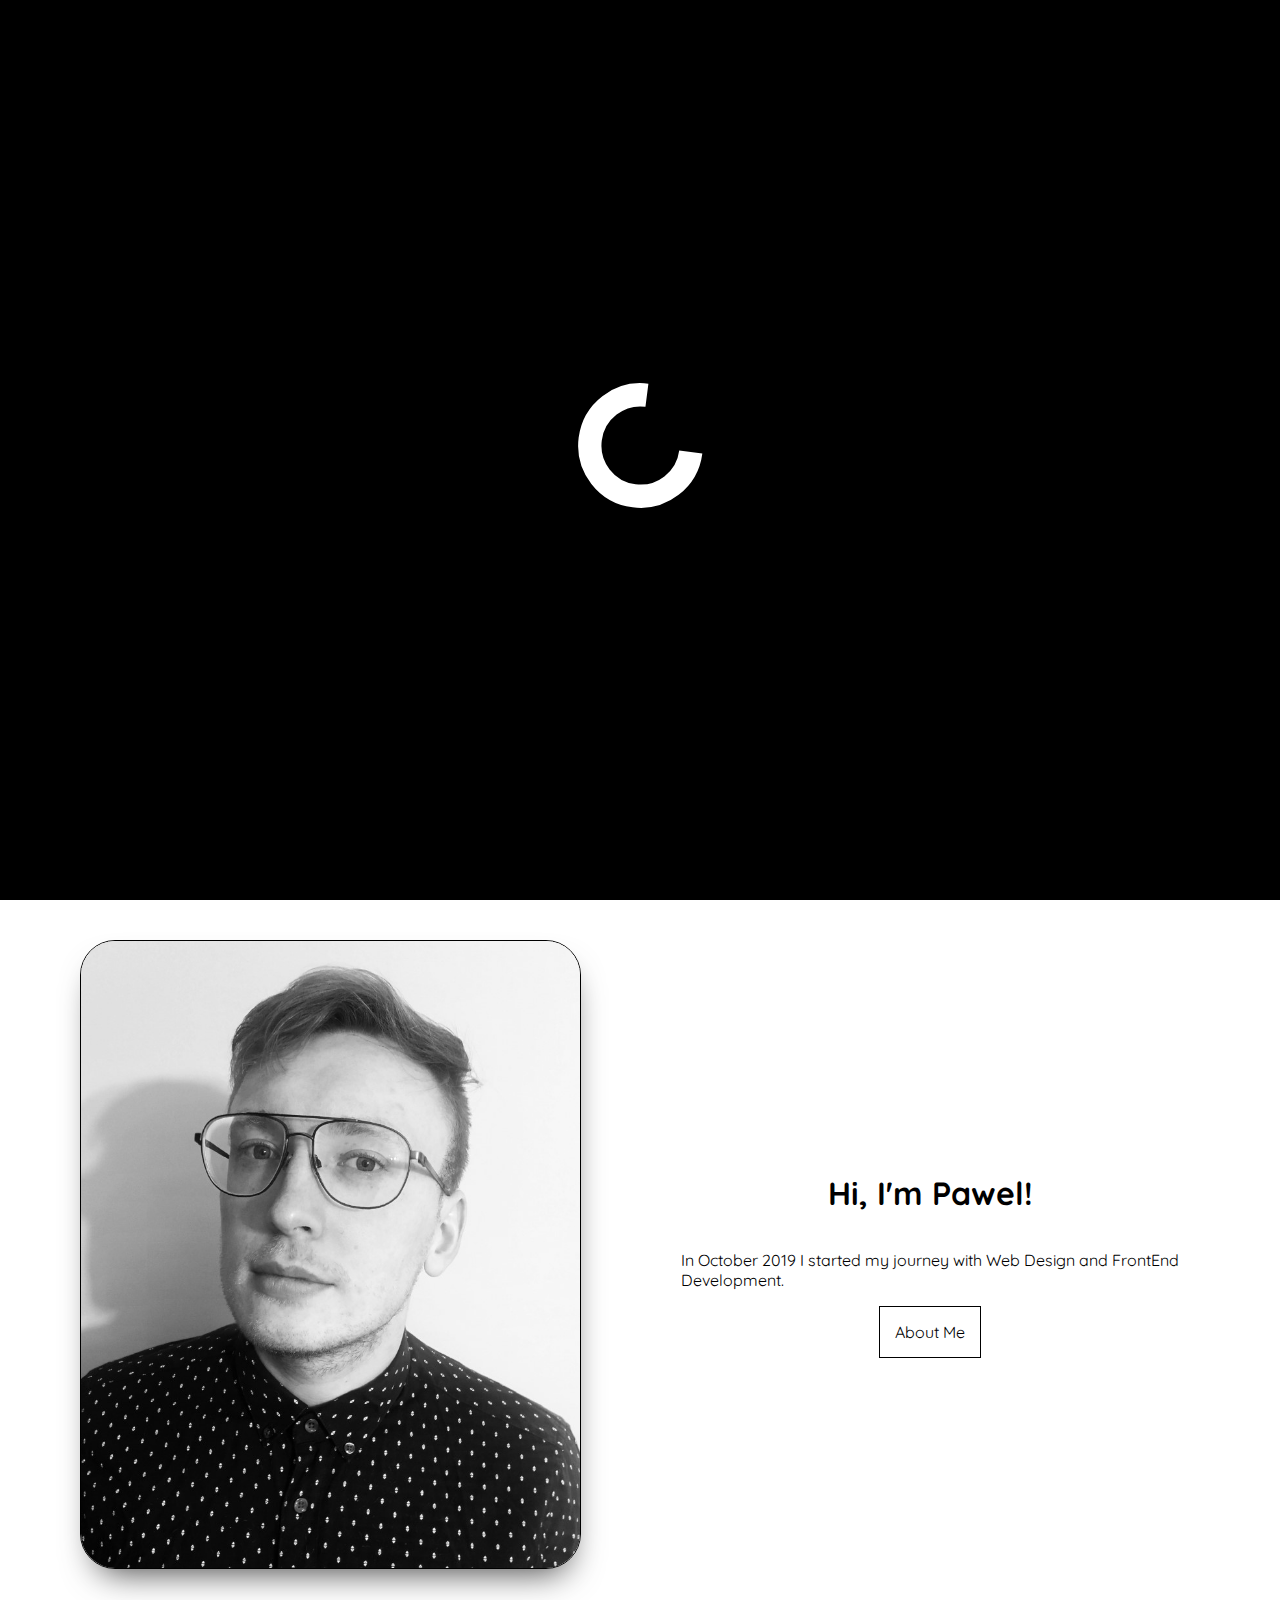
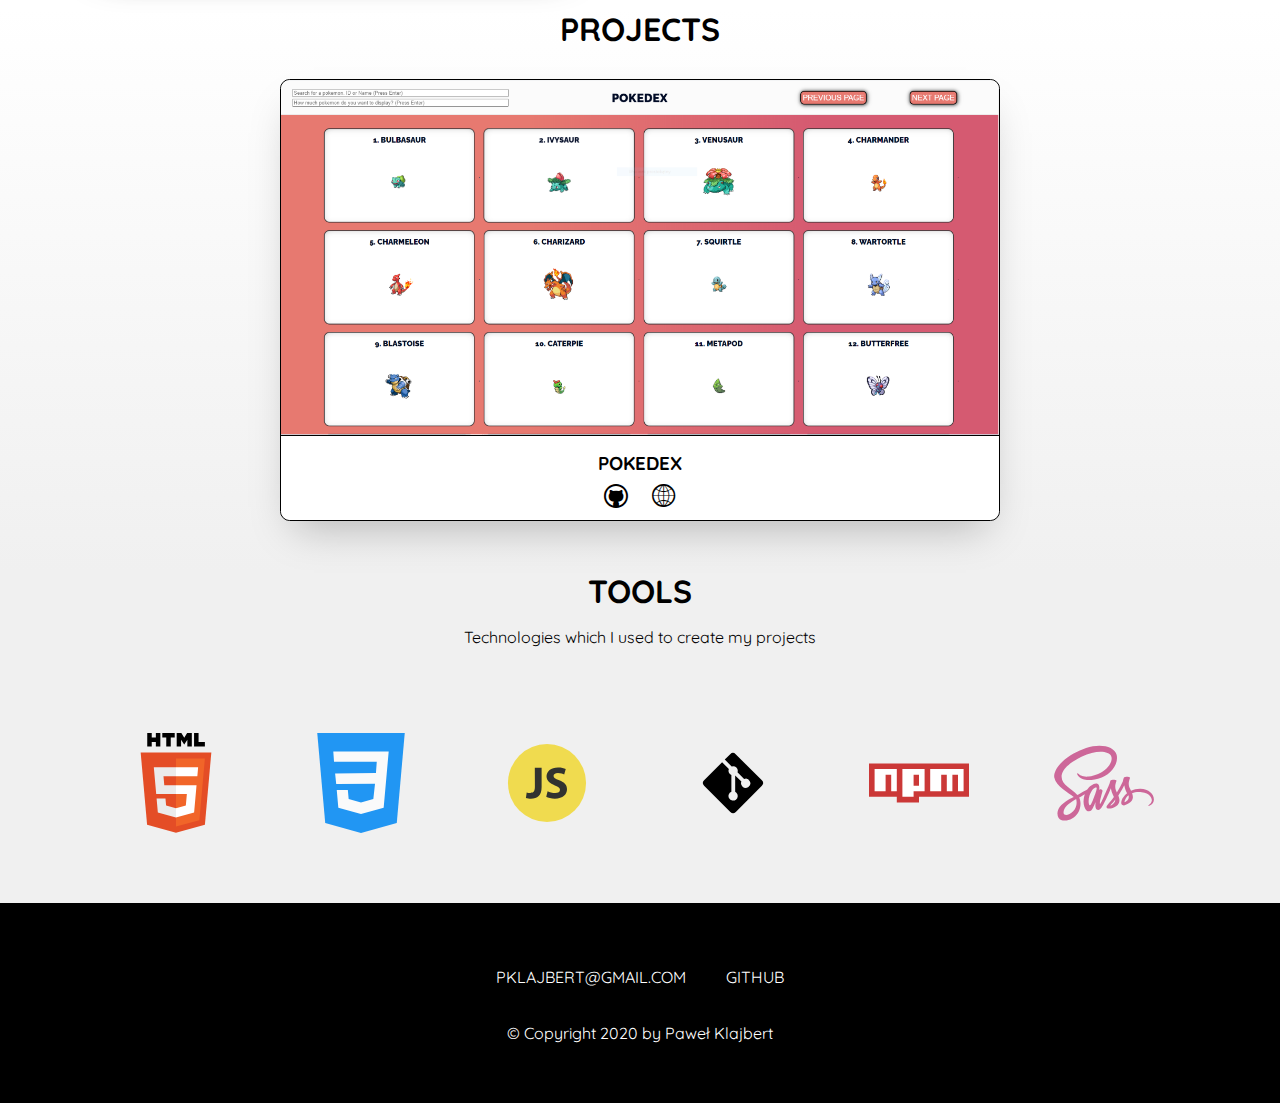
<file: index.html>
<!DOCTYPE html>
<html lang="en">

<head>
    <meta charset="UTF-8">
    <meta name="viewport" content="width=device-width, initial-scale=1.0">
    <link rel="stylesheet" href="/styles/style.css">
    <link href="https://fonts.googleapis.com/css2?family=Oswald:wght@500&display=swap" rel="stylesheet">
    <link href="https://fonts.googleapis.com/css2?family=Quicksand:wght@500&display=swap" rel="stylesheet">
    <link rel="stylesheet" href="/fonts/css/fontello.css">
    <meta name="description" content="Hello! I'm Pawel Klajbert and this is my portfolio.">
    <meta name="og:title" property="og:title" content="Portfolio">
    <meta name="og:description" property="og:description" content="Hello! I'm Pawel Klajbert and this is my portfolio.">
    <title>Pawel Klajbert Portfolio</title>
</head>

<body>
    <div class="loader">
        <div class="container">
            <span class="hero-info"><img src="./img/loader.svg" alt="loader"></span>
        </div>
    </div>
    <section id="hero">
        <div class="container">
            <span class="hero-info">PAWEL KLAJBERT</span>
        </div>
    </section>
    <nav class="nav">
        <div class="hamburger">MENU</div>

        <div class="navbar">
            <a href="#home">
                <div class="nav-link">HOME</div>
            </a>
            <a href="./projects.html">
                <div class="nav-link">PROJECTS</div>
            </a>
            <a href="./tools.html">
                <div class="nav-link">TOOLS</div>
            </a>
            <a href="#contact">
                <div class="nav-link">CONTACT</div>
            </a>
        </div>
    </nav>
    <div class="nav-placeholder"></div>



    <header id="home">
        <div class="container">
            <div class="flex-column-wrapper">
                <div class="flex-column">
                    <div class="home-image">
                        <img src="./img/face1.jpeg" alt="face">

                    </div>
                </div>
                <div class="flex-column">
                    <div class="home-information">
                        <h1>Hi, I'm Pawel!</h1>
                        <div class="home-information-about">
                            <p>In October 2019 I started my journey with Web Design and FrontEnd Development.</p>

                        </div>
                        <a href="./aboutMe.html">About Me</a>
                    </div>


                </div>
            </div>

        </div>
    </header>

    <section id="projects">
        <div class="container">
            <h1>PROJECTS</h1>
            <div class="flex-column-wrapper">
                <a href="https://pawlako93.github.io/pokedex/">
                    <div class="flex-column">
                        <div class="project-image">
                            <img src="./img/pokedex.PNG" alt="pokedex">

                        </div>
                        <div class="project-description">
                            <h3>POKEDEX</h3>
                            <a href="https://github.com/pawlako93/pokedex" class="icon icon-github-circled"></a>
                            <a href="https://pawlako93.github.io/pokedex/" class="icon icon-globe"></a>


                        </div>
                    </div>
                </a>
            </div>
        </div>
    </section>

    <section id="tools">
        <h1>TOOLS</h1>
        <p>Technologies which I used to create my projects</p>
        <div class="container">
            <div class="tech-list">
                <div class="icon"><img src="./icons/html5.svg" alt="html5"></div>
                <div class="icon"><img src="./icons/css3.svg" alt="css3"></div>
                <div class="icon"><img src="./icons/js.svg" alt="js"></div>
                <div class="icon"><img src="./icons/git.svg" alt="git"></div>
                <div class="icon"><img src="./icons/npm.svg" alt="npm"></div>
                <div class="icon"><img src="./icons/sass.svg" alt="sass"></div>
            </div>


        </div>



    </section>

    <section id="contact">
        <div class="container">
            <div class="contact-flex">
                <a href="mailto:pklajbert@gmail.com">
                    <div class="nav-link">PKLAJBERT@GMAIL.COM</div>
                </a>
                <a href="https://github.com/pawlako93">
                    <div class="nav-link">GITHUB</div>
                </a>
            </div>
            <p>
                © Copyright 2020 by Paweł Klajbert
            </p>
        </div>


    </section>




    <script src="./scripts/main.js"></script>
</body>

</html>
</file>
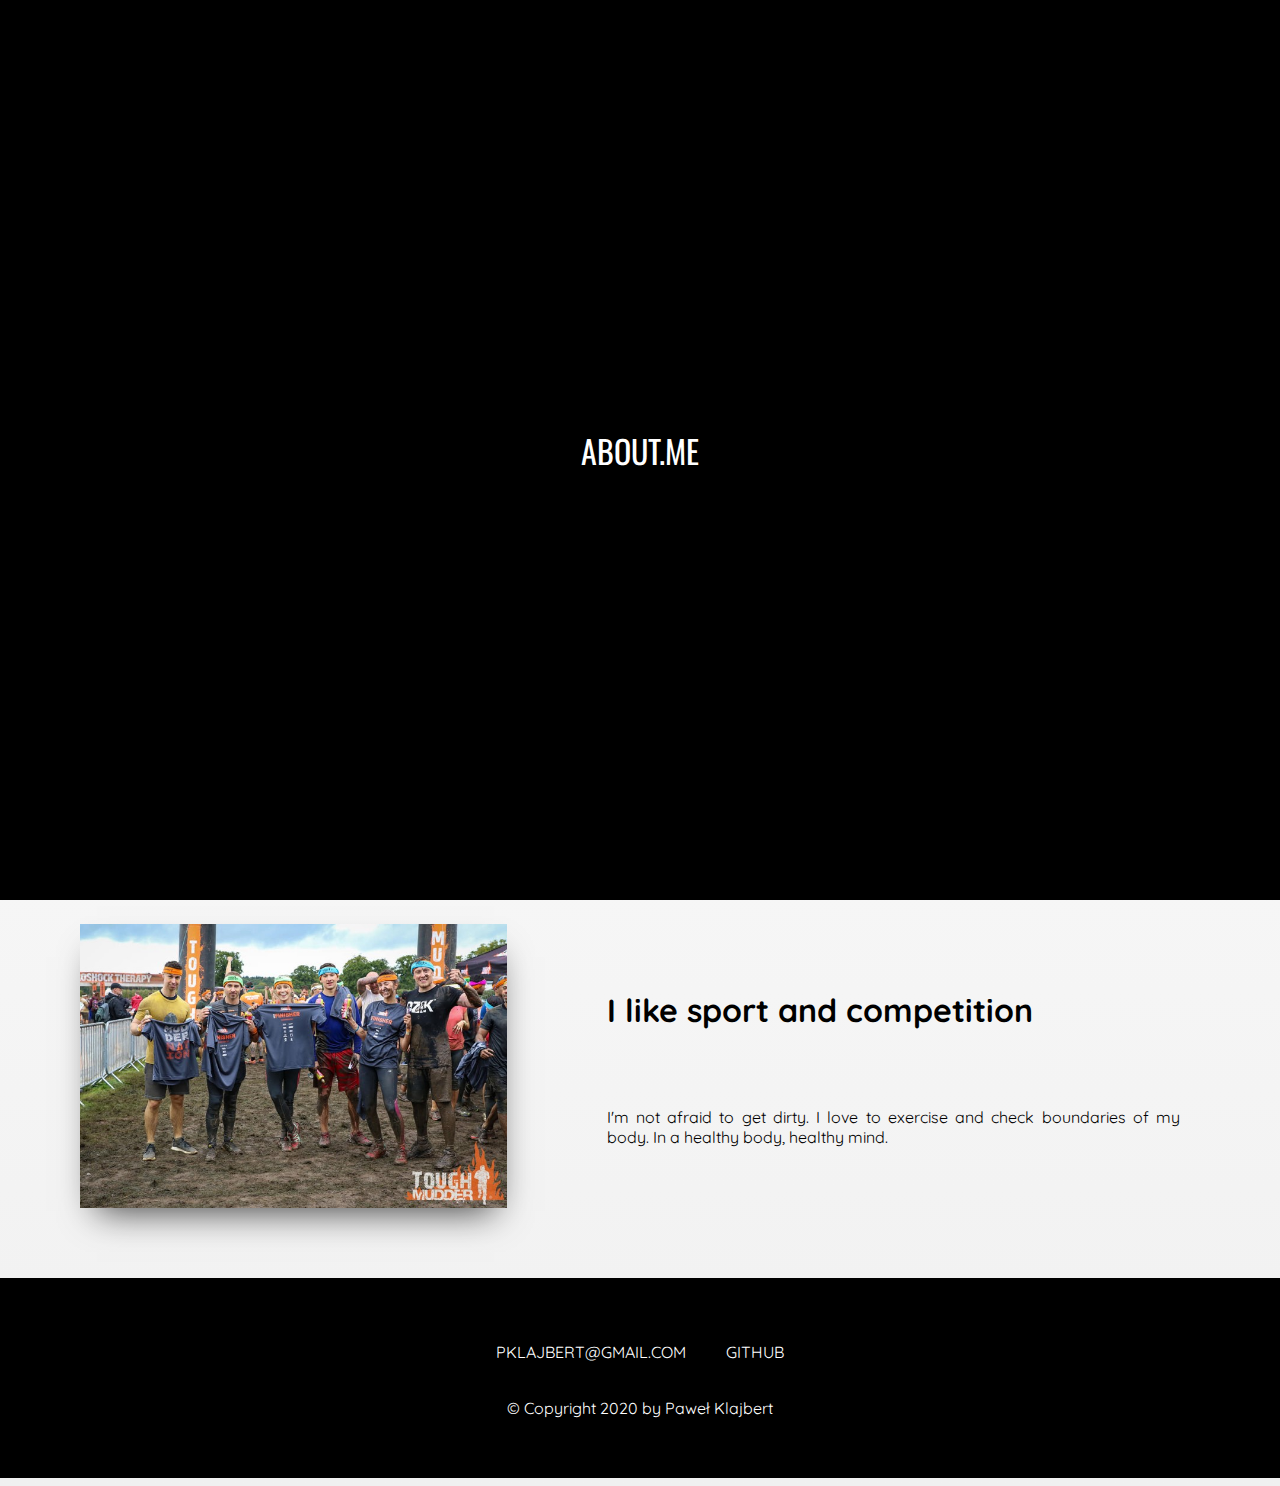
<file: aboutMe.html>
<!DOCTYPE html>
<html lang="en">

<head>
    <meta charset="UTF-8">
    <meta name="viewport" content="width=device-width, initial-scale=1.0">
    <link rel="stylesheet" href="./styles/aboutMe.css">
    <link href="https://fonts.googleapis.com/css2?family=Oswald:wght@500&display=swap" rel="stylesheet">
    <link href="https://fonts.googleapis.com/css2?family=Quicksand:wght@500&display=swap" rel="stylesheet">
    <link rel="stylesheet" href="/fonts/css/fontello.css">
    <meta name="description" content="Hello! I'm Pawel Klajbert and this is my portfolio.">
    <meta name="og:title" property="og:title" content="Portfolio">
    <meta name="og:description" property="og:description" content="Hello! I'm Pawel Klajbert and this is my portfolio.">
    <title>Pawel Klajbert Portfolio</title>
</head>

<body>
    <div class="loader">
        <div class="container">
            <span class="hero-info">ABOUT.ME</span>
        </div>
    </div>
    <nav class="nav">
        <div class="hamburger">MENU</div>

        <div class="navbar">
            <a href="/index.html">
                <div class="nav-link">HOME</div>
            </a>
            <a href="./projects.html""><div class=" nav-link">PROJECTS</div></a>
        <a href="./tools.html">
            <div class="nav-link">TOOLS</div>
        </a>
        <a href="#contact">
            <div class="nav-link">CONTACT</div>
        </a>
        </div>
    </nav>



    <header id="home">
        <div class="container">
            <div class="flex-column-wrapper">
                <div class="flex-column">
                    <div class="home-image">
                        <img src="/img/face1.jpeg" alt="face">

                    </div>
                </div>
                <div class="flex-column">
                    <div class="home-information">
                        <h1>Hi, I'm Pawel!</h1>
                        <div class="home-information-about">
                            <p>In October 2019 I started my journey with Webdesign and Fronend Development. Programing
                                and design started to be one of my hobbies, so learning new things is not only exiting
                                but is pleasurable as well.</p>
                            <p>I am a communicative, helpful and creative person. I am still learning and I like to face
                                new problems. I am not afraid of new experiences. I'm a hard working and dedicated
                                person.</p>
                            <div><a
                                    href="https://drive.google.com/file/d/1o1Xrm-7Y6_WsG3IPKa6dp2rZfcRkQt6Z/view?usp=sharing">DOWNLOAD
                                    CV</a></div>


                        </div>
                    </div>
                </div>
            </div>
            <div class="flex-column-wrapper">
                <div class="flex-column">
                    <div class="home-information">
                        <h1>I like to travel</h1>
                        <div class="home-information-about">
                            <p>It helps open your mind. You realize that there’s no one way to live life. Meeting people
                                from other places will show you that your worldview is not the same as everyone else’s.
                            </p>

                        </div>
                    </div>
                </div>
                <div class="flex-column">
                    <div class="home-image">
                        <img src="/img/1.jpg" alt="iceland">

                    </div>
                </div>

            </div>
            <div class="flex-column-wrapper">
                <div class="flex-column">
                    <div class="home-image">
                        <img src="/img/2.jpg" alt="sport">

                    </div>
                </div>
                <div class="flex-column">
                    <div class="home-information">
                        <h1>I like sport and competition</h1>
                        <div class="home-information-about">
                            <p>I'm not afraid to get dirty. I love to exercise and check boundaries of my body. In a
                                healthy body, healthy mind.</p>


                        </div>
                    </div>
                </div>
            </div>
        </div>
    </header>
    <section id="contact">
        <div class="container">
            <div class="contact-flex">
                <a href="mailto:pklajbert@gmail.com">
                    <div class="nav-link">PKLAJBERT@GMAIL.COM</div>
                </a>
                <a href="https://github.com/pawlako93">
                    <div class="nav-link">GITHUB</div>
                </a>
            </div>
            <p>
                © Copyright 2020 by Paweł Klajbert
            </p>
        </div>


    </section>




    <script src="/scripts/main.js"></script>
</body>

</html>
</file>
<file: projects.html>
<!DOCTYPE html>
<html lang="en">

<head>
    <meta charset="UTF-8">
    <meta name="viewport" content="width=device-width, initial-scale=1.0">
    <link rel="stylesheet" href="./styles/projects.css">

    <link href="https://fonts.googleapis.com/css2?family=Oswald:wght@500&display=swap" rel="stylesheet">
    <link href="https://fonts.googleapis.com/css2?family=Quicksand:wght@500&display=swap" rel="stylesheet">
    <link rel="stylesheet" href="/fonts/css/fontello.css">
    <meta name="description" content="Hello! I'm Pawel Klajbert and this is my portfolio.">
    <meta name="og:title" property="og:title" content="Portfolio">
    <meta name="og:description" property="og:description" content="Hello! I'm Pawel Klajbert and this is my portfolio.">
    <title>Pawel Klajbert Portfolio</title>
</head>

<body>
    <div class="loader">
        <div class="container">
            <span class="hero-info">PROJECTS.</span>
        </div>
    </div>
    <nav class="nav">
        <div class="hamburger">MENU</div>

        <div class="navbar">
            <a href="/index.html">
                <div class="nav-link">HOME</div>
            </a>
            <a href="/projects.html">
                <div class="nav-link">PROJECTS</div>
            </a>
            <a href="./tools.html">
                <div class="nav-link">TOOLS</div>
            </a>
            <a href="#contact">
                <div class="nav-link">CONTACT</div>
            </a>
        </div>
    </nav>



    <section id="projects">
        <div class="container">
            <h1>PROJECTS</h1>
            <div class="flex-column-wrapper">
                <a href="https://pawlako93.github.io/pokedex/">
                    <div class="flex-column">
                        <div class="project-image">
                            <img src="./img/pokedex.PNG" alt="pokedex">
                        </div>
                        <div class="project-description">
                            <h3>POKEDEX</h3>
                            <a href="https://github.com/pawlako93/pokedex" class="icon icon-github-circled"></a>
                            <a href="https://pawlako93.github.io/pokedex/" class="icon icon-globe"></a>


                        </div>

                    </div>
                </a>
                <div class="flex-description">
                    <h3>POKEDEX</h3>
                    <p>This project was made by using HTML, CSS and pure JS.
                        I created layout where you can display pokemons from all generations. After clicking on them you
                        can check their stats and read details.
                        I used Api from <a href="https://pokeapi.co/">PokeApi</a>.</p>
                    <div class="tech-list">
                        <div class="icon"><img src="./icons/html5.svg" alt="html5"></div>
                        <div class="icon"><img src="./icons/css3.svg" alt="css3"></div>
                        <div class="icon"><img src="./icons/js.svg" alt="js"></div>
                        <div class="icon"><img src="./icons/sass.svg" alt="sass"></div>

                    </div>
                </div>
            </div>
        </div>
        </div>
    </section>

    <section id="contact">
        <div class="container">
            <div class="contact-flex">
                <a href="mailto:pklajbert@gmail.com">
                    <div class="nav-link">PKLAJBERT@GMAIL.COM</div>
                </a>
                <a href="https://github.com/pawlako93">
                    <div class="nav-link">GITHUB</div>
                </a>
            </div>
            <p>
                © Copyright 2020 by Paweł Klajbert
            </p>
        </div>


    </section>




    <script src="/scripts/main.js"></script>
</body>

</html>
</file>
<file: tools.html>
<!DOCTYPE html>
<html lang="en">

<head>
    <meta charset="UTF-8">
    <meta name="viewport" content="width=device-width, initial-scale=1.0">
    <link rel="stylesheet" href="/styles/tools.css">
    <link href="https://fonts.googleapis.com/css2?family=Oswald:wght@500&display=swap" rel="stylesheet">
    <link href="https://fonts.googleapis.com/css2?family=Quicksand:wght@500&display=swap" rel="stylesheet">
    <link rel="stylesheet" href="/fonts/css/fontello.css">
    <meta name="description" content="Hello! I'm Pawel Klajbert and this is my portfolio.">
    <meta name="og:title" property="og:title" content="Portfolio">
    <meta name="og:description" property="og:description" content="Hello! I'm Pawel Klajbert and this is my portfolio.">
    <title>Pawel Klajbert Portfolio</title>
</head>

<body>
    <div class="loader">
        <div class="container">
            <span class="hero-info">TOOLS.</span>
        </div>
    </div>
    <nav class="nav">
        <div class="hamburger">MENU</div>

        <div class="navbar">
            <a href="./index.html">
                <div class="nav-link">HOME</div>
            </a>
            <a href="./projects.html">
                <div class="nav-link">PROJECTS</div>
            </a>
            <a href="./tools.html">
                <div class="nav-link">TOOLS</div>
            </a>
            <a href="#contact">
                <div class="nav-link">CONTACT</div>
            </a>
        </div>
    </nav>

    <section id="tools">
        <h1>TOOLS</h1>
        <p>This is the list of tools and technologies which I'm familiar with.</p>
        <div class="container">
            <div class="tech-list">
                <div class="icon"><img src="./icons/html5.svg" alt="html5"></div>
                <div class="icon"><img src="./icons/css3.svg" alt="css3"></div>
                <div class="icon"><img src="./icons/js.svg" alt="js"></div>
                <div class="icon"><img src="./icons/git.svg" alt="git"></div>
                <div class="icon"><img src="./icons/npm.svg" alt="npm"></div>
                <div class="icon"><img src="./icons/sass.svg" alt="sass"></div>


            </div>
        </div>
        <p>I'm just on the beginning of my path so I got much to learn. When you are reading this I'm learning those
            technologies</p>
        <div class="container">
            <div class="tech-list">
                <div class="icon"><img src="./icons/react.svg" alt="react"></div>

            </div>
        </div>



    </section>

    <section id="contact">
        <div class="container">
            <div class="contact-flex">
                <a href="mailto:pklajbert@gmail.com">
                    <div class="nav-link">PKLAJBERT@GMAIL.COM</div>
                </a>
                <a href="https://github.com/pawlako93">
                    <div class="nav-link">GITHUB</div>
                </a>
            </div>
            <p>
                © Copyright 2020 by Paweł Klajbert
            </p>
        </div>


    </section>




    <script src="./scripts/main.js"></script>
</body>

</html>
</file>
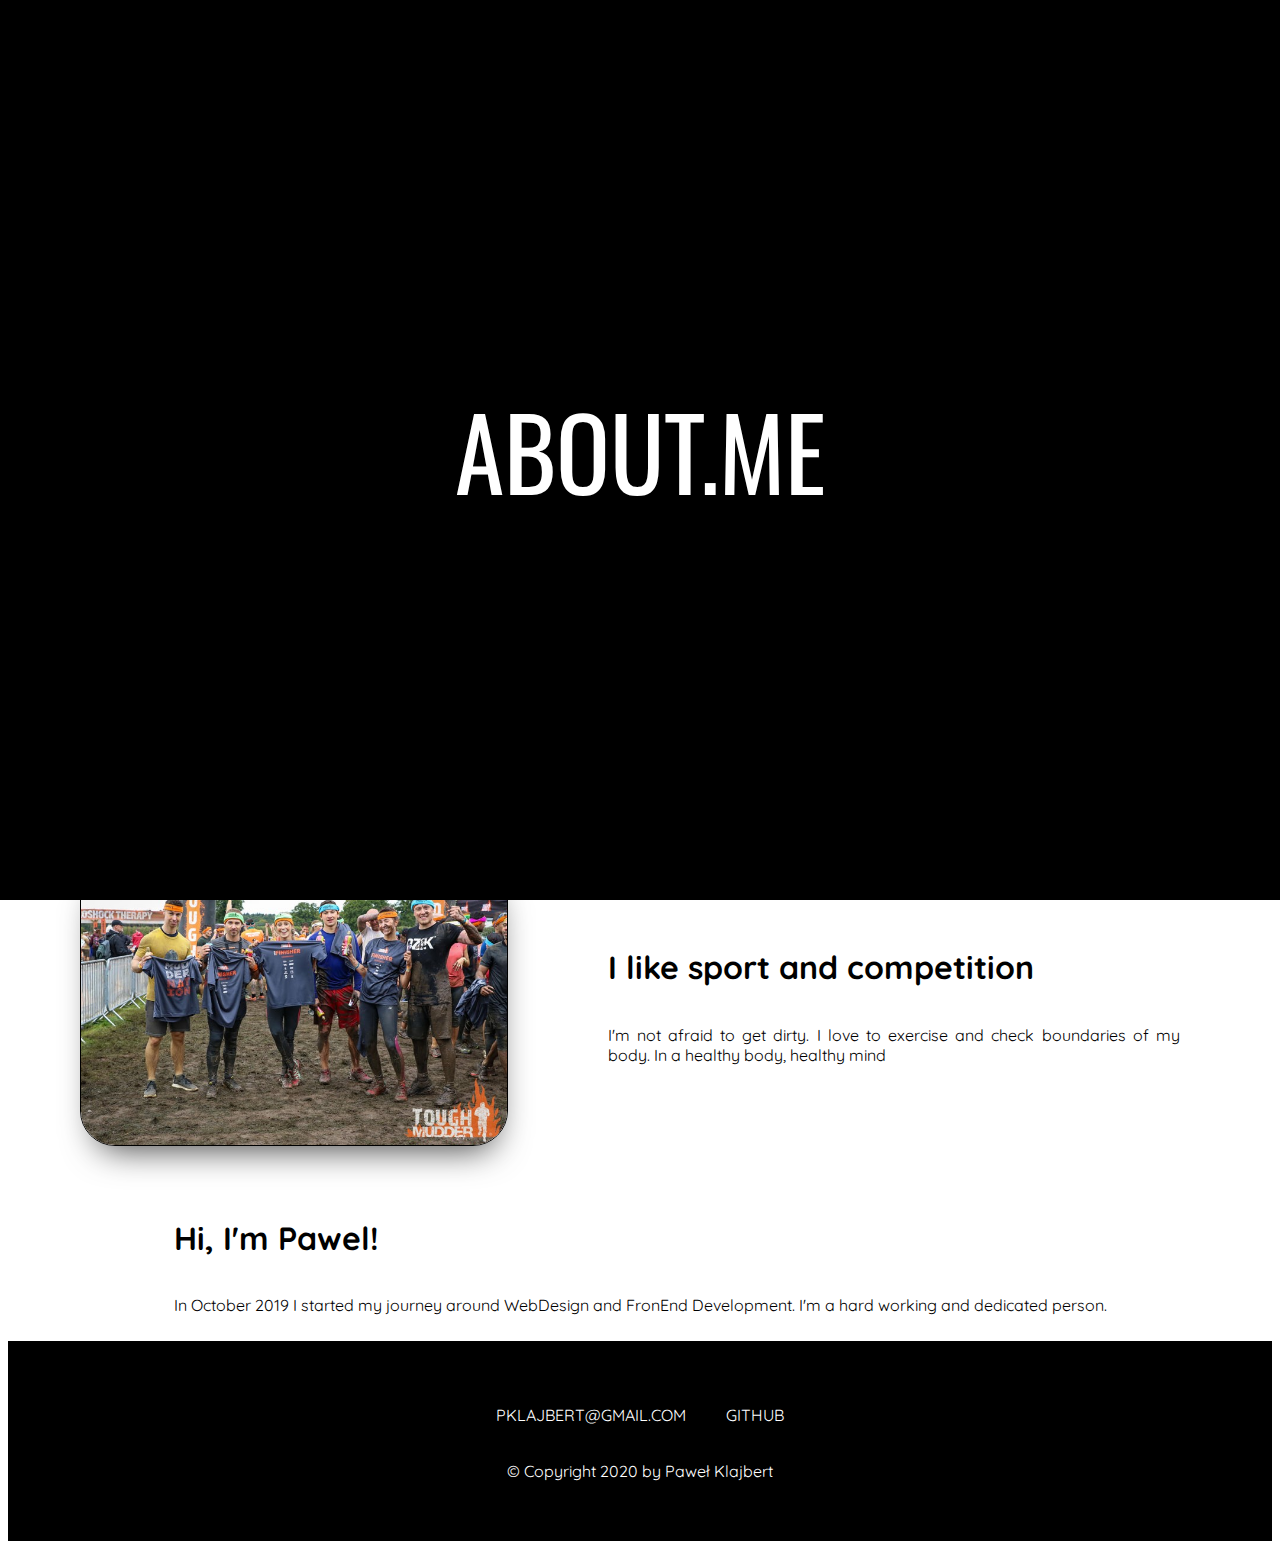
<file: aboutMe/aboutMe.html>
<!DOCTYPE html>
<html lang="en">
<head>
    <meta charset="UTF-8">
    <meta name="viewport" content="width=device-width, initial-scale=1.0">
    <link rel="stylesheet" href="./aboutMe.css">
    
    <link href="https://fonts.googleapis.com/css2?family=Oswald:wght@500&display=swap" rel="stylesheet">
    <link href="https://fonts.googleapis.com/css2?family=Quicksand:wght@500&display=swap" rel="stylesheet">
    <link rel="stylesheet" href="/fonts/css/fontello.css">
    <meta name="description" content="Hello! I'm Pawel Klajbert and this is my portfolio.">
    <meta name="og:title" property="og:title" content="Portfolio">
    <meta name="og:description" property="og:description" content="Hello! I'm Pawel Klajbert and this is my portfolio.">
    <title>Pawel Klajbert Portfolio</title>
</head>
<body>
    <div class="loader">
        <div class="container">
            <span class="hero-info">ABOUT.ME</span>
        </div>
    </div>
    <nav class="nav">
        <div class="hamburger">MENU</div>

        <div class="navbar">
            <a href="/index.html"><div class="nav-link">HOME</div></a>
            <a href="#projects"><div class="nav-link">PROJECTS</div></a>
            <a href="#tools"><div class="nav-link">TOOLS</div></a>
            <a href="#contact"><div class="nav-link">CONTACT</div></a>
        </div>
    </nav>



    <header id="home">
        <div class="container">
            <div class="flex-column-wrapper">
                <div class="flex-column">
                    <div class="home-image">
                        <img src="/img/face1.jpeg" alt="face">

                    </div>
                </div>
                <div class="flex-column">
                    <div class="home-information">
                        <h1>Hi, I'm Pawel!</h1>
                        <div class="home-information-about">
                            <p>In October 2019 I started my journey around Webdesign and FronEnd Development. Programing and design started to be one of my hobbies, so learning new things is not only exiting but is pleasurable as well.</p>
                            <p>I am a communicative, helpful and creative person. I am still learning and I like to face new problems. I am not afraid of new experiences. I'm a hard working and dedicated person.</p>

                        </div>
                    </div>
                </div>               
            </div>
            <div class="flex-column-wrapper">
                <div class="flex-column">
                    <div class="home-information">
                        <h1>I like to travel</h1>
                        <div class="home-information-about">
                            <p>It helps open your mind. You realize that there’s no one way to live life. Meeting people from other places will show you that your world view isn’t the same as everyone else’s.</p>

                        </div>
                    </div>
                </div>   
                <div class="flex-column">
                    <div class="home-image">
                        <img src="/img/1.jpg" alt="iceland">

                    </div>
                </div>
                            
            </div> 
            <div class="flex-column-wrapper">
                <div class="flex-column">
                    <div class="home-image">
                        <img src="/img/2.jpg" alt="sport">

                    </div>
                </div>
                <div class="flex-column">
                    <div class="home-information">
                        <h1>I like sport and competition</h1>
                        <div class="home-information-about">
                            <p>I'm not afraid to get dirty. I love to exercise and check boundaries of my body. In a healthy body, healthy mind</p>
                            

                        </div>
                    </div>
                </div>               
            </div>
            <div class="flex-column-wrapper">
                <div class="flex-column">
                    <div class="home-information">
                        <h1>Hi, I'm Pawel!</h1>
                        <div class="home-information-about">
                            <p>In October 2019 I started my journey around WebDesign and FronEnd Development. I'm a hard working and dedicated person.</p>

                        </div>
                    </div>
                </div>   
                
                            
            </div> 
        </div>
    </header>

    <section id="contact">
        <div class="container">
            <div class="contact-flex">
                <a href="mailto:pklajbert@gmail.com"><div class="nav-link">PKLAJBERT@GMAIL.COM</div></a>
                <a href="https://github.com/pawlako93"><div class="nav-link">GITHUB</div></a>
            </div>
            <p>
                © Copyright 2020 by Paweł Klajbert
            </p>
        </div>
        
        
    </section>




<script src="/scripts/main.js"></script>
</body>
</html>
</file>
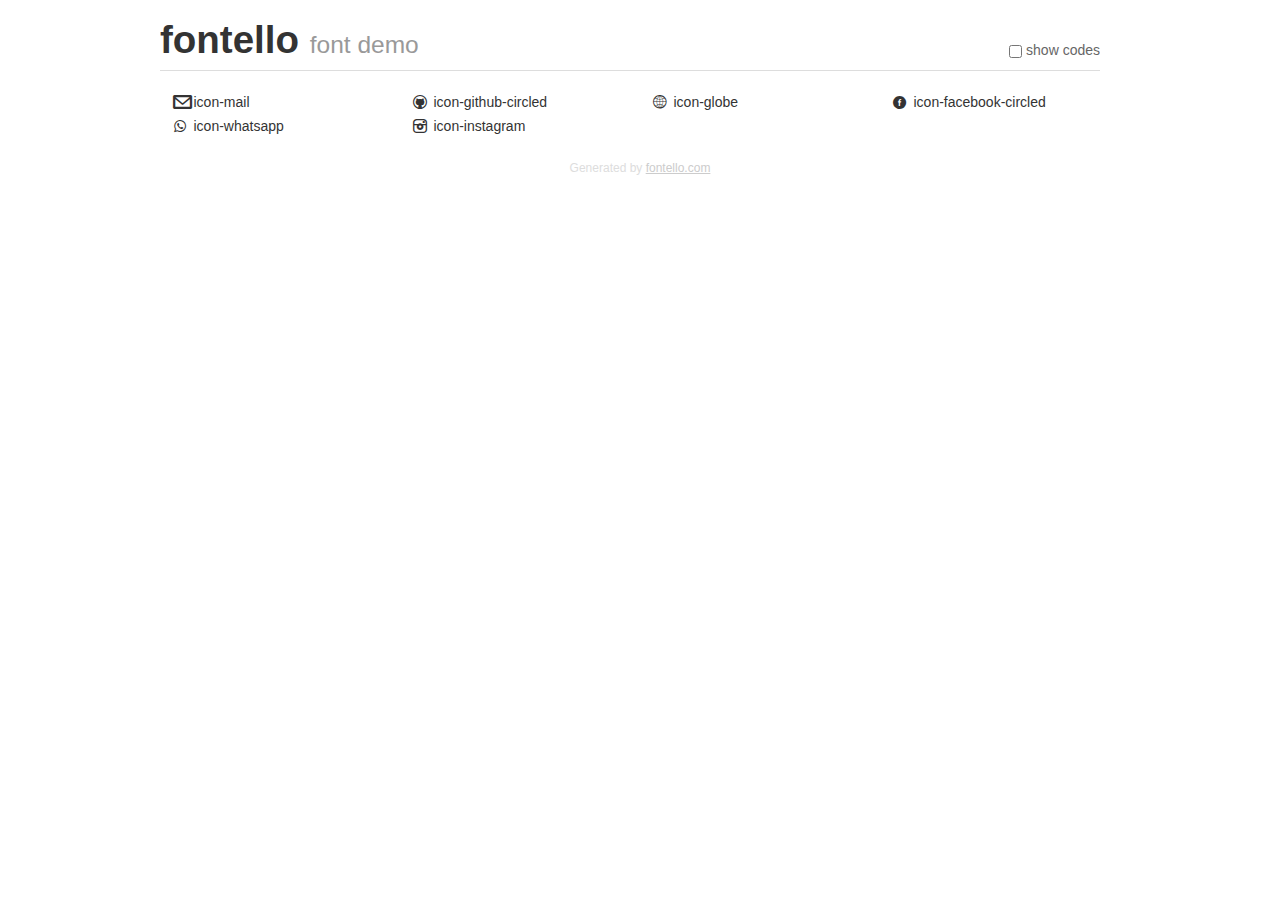
<file: fonts/demo.html>
<!DOCTYPE html>
<html>
  <head><!--[if lt IE 9]><script language="javascript" type="text/javascript" src="//html5shim.googlecode.com/svn/trunk/html5.js"></script><![endif]-->
    <meta charset="UTF-8"><style>/*
 * Bootstrap v2.2.1
 *
 * Copyright 2012 Twitter, Inc
 * Licensed under the Apache License v2.0
 * http://www.apache.org/licenses/LICENSE-2.0
 *
 * Designed and built with all the love in the world @twitter by @mdo and @fat.
 */
.clearfix {
  *zoom: 1;
}
.clearfix:before,
.clearfix:after {
  display: table;
  content: "";
  line-height: 0;
}
.clearfix:after {
  clear: both;
}
html {
  font-size: 100%;
  -webkit-text-size-adjust: 100%;
  -ms-text-size-adjust: 100%;
}
a:focus {
  outline: thin dotted #333;
  outline: 5px auto -webkit-focus-ring-color;
  outline-offset: -2px;
}
a:hover,
a:active {
  outline: 0;
}
button,
input,
select,
textarea {
  margin: 0;
  font-size: 100%;
  vertical-align: middle;
}
button,
input {
  *overflow: visible;
  line-height: normal;
}
button::-moz-focus-inner,
input::-moz-focus-inner {
  padding: 0;
  border: 0;
}
body {
  margin: 0;
  font-family: "Helvetica Neue", Helvetica, Arial, sans-serif;
  font-size: 14px;
  line-height: 20px;
  color: #333;
  background-color: #fff;
}
a {
  color: #08c;
  text-decoration: none;
}
a:hover {
  color: #005580;
  text-decoration: underline;
}
.row {
  margin-left: -20px;
  *zoom: 1;
}
.row:before,
.row:after {
  display: table;
  content: "";
  line-height: 0;
}
.row:after {
  clear: both;
}
[class*="span"] {
  float: left;
  min-height: 1px;
  margin-left: 20px;
}
.container,
.navbar-static-top .container,
.navbar-fixed-top .container,
.navbar-fixed-bottom .container {
  width: 940px;
}
.span12 {
  width: 940px;
}
.span11 {
  width: 860px;
}
.span10 {
  width: 780px;
}
.span9 {
  width: 700px;
}
.span8 {
  width: 620px;
}
.span7 {
  width: 540px;
}
.span6 {
  width: 460px;
}
.span5 {
  width: 380px;
}
.span4 {
  width: 300px;
}
.span3 {
  width: 220px;
}
.span2 {
  width: 140px;
}
.span1 {
  width: 60px;
}
[class*="span"].pull-right,
.row-fluid [class*="span"].pull-right {
  float: right;
}
.container {
  margin-right: auto;
  margin-left: auto;
  *zoom: 1;
}
.container:before,
.container:after {
  display: table;
  content: "";
  line-height: 0;
}
.container:after {
  clear: both;
}
p {
  margin: 0 0 10px;
}
.lead {
  margin-bottom: 20px;
  font-size: 21px;
  font-weight: 200;
  line-height: 30px;
}
small {
  font-size: 85%;
}
h1 {
  margin: 10px 0;
  font-family: inherit;
  font-weight: bold;
  line-height: 20px;
  color: inherit;
  text-rendering: optimizelegibility;
}
h1 small {
  font-weight: normal;
  line-height: 1;
  color: #999;
}
h1 {
  line-height: 40px;
}
h1 {
  font-size: 38.5px;
}
h1 small {
  font-size: 24.5px;
}
body {
  margin-top: 90px;
}
.header {
  position: fixed;
  top: 0;
  left: 50%;
  margin-left: -480px;
  background-color: #fff;
  border-bottom: 1px solid #ddd;
  padding-top: 10px;
  z-index: 10;
}
.footer {
  color: #ddd;
  font-size: 12px;
  text-align: center;
  margin-top: 20px;
}
.footer a {
  color: #ccc;
  text-decoration: underline;
}
.the-icons {
  font-size: 14px;
  line-height: 24px;
}
.switch {
  position: absolute;
  right: 0;
  bottom: 10px;
  color: #666;
}
.switch input {
  margin-right: 0.3em;
}
.codesOn .i-name {
  display: none;
}
.codesOn .i-code {
  display: inline;
}
.i-code {
  display: none;
}
@font-face {
      font-family: 'fontello';
      src: url('./font/fontello.eot?42102062');
      src: url('./font/fontello.eot?42102062#iefix') format('embedded-opentype'),
           url('./font/fontello.woff?42102062') format('woff'),
           url('./font/fontello.ttf?42102062') format('truetype'),
           url('./font/fontello.svg?42102062#fontello') format('svg');
      font-weight: normal;
      font-style: normal;
    }
     
     
    .demo-icon
    {
      font-family: "fontello";
      font-style: normal;
      font-weight: normal;
      speak: never;
     
      display: inline-block;
      text-decoration: inherit;
      width: 1em;
      margin-right: .2em;
      text-align: center;
      /* opacity: .8; */
     
      /* For safety - reset parent styles, that can break glyph codes*/
      font-variant: normal;
      text-transform: none;
     
      /* fix buttons height, for twitter bootstrap */
      line-height: 1em;
     
      /* Animation center compensation - margins should be symmetric */
      /* remove if not needed */
      margin-left: .2em;
     
      /* You can be more comfortable with increased icons size */
      /* font-size: 120%; */
     
      /* Font smoothing. That was taken from TWBS */
      -webkit-font-smoothing: antialiased;
      -moz-osx-font-smoothing: grayscale;
     
      /* Uncomment for 3D effect */
      /* text-shadow: 1px 1px 1px rgba(127, 127, 127, 0.3); */
    }
     </style>
    <link rel="stylesheet" href="css/animation.css"><!--[if IE 7]><link rel="stylesheet" href="css/" + font.fontname + "-ie7.css"><![endif]-->
    <script>
      function toggleCodes(on) {
        var obj = document.getElementById('icons');
      
        if (on) {
          obj.className += ' codesOn';
        } else {
          obj.className = obj.className.replace(' codesOn', '');
        }
      }
      
    </script>
  </head>
  <body>
    <div class="container header">
      <h1>fontello <small>font demo</small></h1>
      <label class="switch">
        <input type="checkbox" onclick="toggleCodes(this.checked)">show codes
      </label>
    </div>
    <div class="container" id="icons">
      <div class="row">
        <div class="the-icons span3" title="Code: 0xe800"><i class="demo-icon icon-mail">&#xe800;</i> <span class="i-name">icon-mail</span><span class="i-code">0xe800</span></div>
        <div class="the-icons span3" title="Code: 0xe801"><i class="demo-icon icon-github-circled">&#xe801;</i> <span class="i-name">icon-github-circled</span><span class="i-code">0xe801</span></div>
        <div class="the-icons span3" title="Code: 0xe802"><i class="demo-icon icon-globe">&#xe802;</i> <span class="i-name">icon-globe</span><span class="i-code">0xe802</span></div>
        <div class="the-icons span3" title="Code: 0xf051"><i class="demo-icon icon-facebook-circled">&#xf051;</i> <span class="i-name">icon-facebook-circled</span><span class="i-code">0xf051</span></div>
      </div>
      <div class="row">
        <div class="the-icons span3" title="Code: 0xf232"><i class="demo-icon icon-whatsapp">&#xf232;</i> <span class="i-name">icon-whatsapp</span><span class="i-code">0xf232</span></div>
        <div class="the-icons span3" title="Code: 0xf31e"><i class="demo-icon icon-instagram">&#xf31e;</i> <span class="i-name">icon-instagram</span><span class="i-code">0xf31e</span></div>
      </div>
    </div>
    <div class="container footer">Generated by <a href="http://fontello.com">fontello.com</a></div>
  </body>
</html>
</file>
<file: styles/style.css>
* {
  -webkit-box-sizing: border-box;
          box-sizing: border-box;
  margin-left: auto;
  margin-right: auto;
}

body {
  font-family: 'Quicksand', sans-serif;
  margin-left: auto;
  margin-right: auto;
}

body .nav {
  position: -webkit-sticky;
  position: sticky;
  top: 0;
  z-index: 10;
  width: 100%;
  background-color: #ffffff;
  border-bottom: solid 2px #000000;
}

body .nav .navbar {
  max-width: 1200px;
  display: -webkit-box;
  display: -ms-flexbox;
  display: flex;
  -ms-flex-pack: distribute;
      justify-content: space-around;
  margin-left: auto;
  margin-right: auto;
  background-color: #ffffff;
}

body .nav .navbar a {
  text-decoration: none;
  color: inherit;
  -webkit-transition: ease-in-out 0.2s;
  transition: ease-in-out 0.2s;
}

body .nav .navbar a .nav-link {
  padding: 10px;
}

body .nav .navbar a:hover {
  background-color: black;
  color: white;
  -webkit-transition: ease-in-out 0.2s;
  transition: ease-in-out 0.2s;
}

body .nav .toggle {
  display: -webkit-box;
  display: -ms-flexbox;
  display: flex;
  -webkit-box-orient: vertical;
  -webkit-box-direction: normal;
      -ms-flex-direction: column;
          flex-direction: column;
  max-width: 1200px;
  display: flex;
  -ms-flex-pack: distribute;
      justify-content: space-around;
  margin-left: auto;
  margin-right: auto;
  border-bottom: solid 2px black;
  background-color: #ffffff;
}

body .nav .toggle a {
  text-decoration: none;
  color: inherit;
}

body .nav .toggle a .nav-link {
  padding: 10px;
}

body .nav .toggle a:hover {
  background-color: black;
  color: white;
}

body .nav .hamburger {
  display: none;
}

body .nav-placeholder {
  position: static;
  height: 50px;
  background-color: #000000;
}

body .loader {
  width: 100%;
  height: 100%;
  background-color: black;
  color: white;
  font-family: 'Oswald', sans-serif;
  position: absolute;
  top: 0;
  left: 0;
  display: -webkit-box;
  display: -ms-flexbox;
  display: flex;
  -webkit-box-pack: center;
      -ms-flex-pack: center;
          justify-content: center;
  -webkit-box-align: center;
      -ms-flex-align: center;
          align-items: center;
  z-index: 99;
}

body .loader .container {
  height: auto;
  margin: auto;
  text-align: center;
  -webkit-box-pack: center;
      -ms-flex-pack: center;
          justify-content: center;
  -webkit-box-align: center;
      -ms-flex-align: center;
          align-items: center;
}

body .loader .container .hero-info {
  font-size: 2rem;
}

body .hidden {
  -webkit-animation: fadeOut 1.5s;
          animation: fadeOut 1.5s;
  -webkit-animation-fill-mode: forwards;
          animation-fill-mode: forwards;
}

body #hero {
  width: 100%;
  height: 800px;
  background-color: black;
  color: white;
  font-family: 'Oswald', sans-serif;
  -webkit-box-align: center;
      -ms-flex-align: center;
          align-items: center;
  display: -webkit-box;
  display: -ms-flexbox;
  display: flex;
}

body #hero .container {
  max-width: 1200px;
  height: auto;
  margin: auto;
  text-align: center;
  -webkit-box-pack: center;
      -ms-flex-pack: center;
          justify-content: center;
}

body #hero .container .hero-info {
  font-size: 100px;
}

body #home {
  height: auto;
  min-height: 0;
  padding-top: 0;
}

body #home .container {
  max-width: 1200px;
  margin-left: auto;
  margin-right: auto;
}

body #home .container .flex-column-wrapper {
  display: -webkit-box;
  display: -ms-flexbox;
  display: flex;
  -webkit-box-align: center;
      -ms-flex-align: center;
          align-items: center;
  -webkit-box-pack: center;
      -ms-flex-pack: center;
          justify-content: center;
}

body #home .container .flex-column-wrapper .flex-column {
  margin: 10px;
  text-align: left;
  -webkit-box-pack: center;
      -ms-flex-pack: center;
          justify-content: center;
}

body #home .container .flex-column-wrapper .flex-column .home-image {
  max-width: 600px;
  margin: 30px;
}

body #home .container .flex-column-wrapper .flex-column .home-image img {
  border: solid 0.1px #000000;
  border-radius: 35px;
  -webkit-box-shadow: 2px 18px 34px -15px rgba(0, 0, 0, 0.75);
          box-shadow: 2px 18px 34px -15px rgba(0, 0, 0, 0.75);
  vertical-align: middle;
  display: inline-block;
  max-width: 100%;
  height: auto;
}

body #home .container .flex-column-wrapper .flex-column .home-information {
  width: 100%;
  display: -webkit-box;
  display: -ms-flexbox;
  display: flex;
  -webkit-box-orient: vertical;
  -webkit-box-direction: normal;
      -ms-flex-direction: column;
          flex-direction: column;
  -webkit-box-align: start;
      -ms-flex-align: start;
          align-items: flex-start;
  -webkit-box-pack: center;
      -ms-flex-pack: center;
          justify-content: center;
  text-align: left;
  padding: 0px 50px;
}

body #home .container .flex-column-wrapper .flex-column a {
  text-decoration: none;
  color: inherit;
  padding: 15px;
  border: solid 1px black;
  -webkit-transition: ease-in-out 0.2s;
  transition: ease-in-out 0.2s;
}

body #home .container .flex-column-wrapper .flex-column a:hover {
  background-color: black;
  color: white;
  -webkit-transition: ease-in-out 0.2s;
  transition: ease-in-out 0.2s;
}

body #projects {
  background: -webkit-gradient(linear, left top, left bottom, from(white), to(#f0f0f0));
  background: linear-gradient(180deg, white 0%, #f0f0f0 100%);
}

body #projects .container {
  max-width: 1200px;
  margin-left: auto;
  margin-right: auto;
}

body #projects .container h1 {
  text-align: center;
  margin-top: 0px;
  margin-bottom: 30px;
}

body #projects .container .flex-column-wrapper {
  display: -webkit-box;
  display: -ms-flexbox;
  display: flex;
  -ms-flex-wrap: wrap;
      flex-wrap: wrap;
  padding-bottom: 50px;
}

body #projects .container .flex-column-wrapper a {
  margin: 0px;
}

body #projects .container .flex-column-wrapper .flex-column {
  -ms-flex-item-align: center;
      align-self: center;
  -webkit-box-pack: justify;
      -ms-flex-pack: justify;
          justify-content: space-between;
  text-align: left;
  max-width: 60%;
  border-radius: 0.60em;
  border: solid 1px black;
  display: -webkit-box;
  display: -ms-flexbox;
  display: flex;
  -webkit-box-orient: vertical;
  -webkit-box-direction: normal;
      -ms-flex-direction: column;
          flex-direction: column;
  -webkit-transition: ease-in-out 0.5s;
  transition: ease-in-out 0.5s;
  -webkit-box-shadow: 0 20px 40px -14px rgba(0, 0, 0, 0.25);
          box-shadow: 0 20px 40px -14px rgba(0, 0, 0, 0.25);
}

body #projects .container .flex-column-wrapper .flex-column .project-image {
  height: 100%;
}

body #projects .container .flex-column-wrapper .flex-column .project-image img {
  border-top-left-radius: 0.60em;
  border-top-right-radius: 0.60em;
  vertical-align: middle;
  width: 100%;
  height: 100%;
  border-bottom: solid 1px #000000;
}

body #projects .container .flex-column-wrapper .flex-column .project-image h3 {
  text-align: center;
}

body #projects .container .flex-column-wrapper .flex-column .project-description {
  background-color: white;
  border-bottom-left-radius: 0.60em;
  border-bottom-right-radius: 0.60em;
  text-align: center;
  width: 100%;
  padding: 10px;
}

body #projects .container .flex-column-wrapper .flex-column .project-description h3 {
  margin: 5px;
}

body #projects .container .flex-column-wrapper .flex-column .project-description a {
  text-decoration: none;
  color: inherit;
}

body #projects .container .flex-column-wrapper .flex-column .project-description .icon {
  margin: 5px;
  font-size: 1.5em;
}

body #projects .container .flex-column-wrapper .flex-column:hover {
  -webkit-transition: ease-in-out 0.3s;
  transition: ease-in-out 0.3s;
  -webkit-transform: scale(1.02);
          transform: scale(1.02);
}

body #tools {
  text-align: center;
  background-color: #f0f0f0;
}

body #tools h1 {
  margin-top: 0px;
  margin-bottom: 10px;
}

body #tools .container {
  max-width: 1200px;
  margin-left: auto;
  margin-right: auto;
}

body #tools .container .tech-list {
  display: -webkit-box;
  display: -ms-flexbox;
  display: flex;
  -webkit-box-pack: space-evenly;
      -ms-flex-pack: space-evenly;
          justify-content: space-evenly;
  padding: 50px 20px;
}

body #tools .container .tech-list .icon {
  height: 100px;
  width: 100px;
  margin: 20px 20px;
}

body #tools .container .tech-list .icon img {
  width: 100%;
  height: 100%;
  -webkit-transition: ease-in-out 0.2s;
  transition: ease-in-out 0.2s;
}

body #tools .container .tech-list .icon img:hover {
  -webkit-transform: scale(1.1);
          transform: scale(1.1);
  -webkit-transition: ease-in-out 0.2s;
  transition: ease-in-out 0.2s;
}

body #contact {
  height: 200px;
  width: 100%;
  background-color: #000000;
  color: white;
}

body #contact .container {
  height: 200px;
  width: 100%;
  display: -webkit-box;
  display: -ms-flexbox;
  display: flex;
  -webkit-box-orient: vertical;
  -webkit-box-direction: normal;
      -ms-flex-direction: column;
          flex-direction: column;
  -webkit-box-pack: center;
      -ms-flex-pack: center;
          justify-content: center;
  -webkit-box-align: center;
      -ms-flex-align: center;
          align-items: center;
}

body #contact .container .contact-flex {
  display: -webkit-box;
  display: -ms-flexbox;
  display: flex;
  -webkit-box-orient: horizontal;
  -webkit-box-direction: normal;
      -ms-flex-direction: row;
          flex-direction: row;
  -webkit-box-pack: center;
      -ms-flex-pack: center;
          justify-content: center;
}

body #contact .container .contact-flex a {
  text-decoration: none;
  color: inherit;
  -webkit-transition: ease-in-out 0.2s;
  transition: ease-in-out 0.2s;
}

body #contact .container .contact-flex a .nav-link {
  margin: 20px;
}

body #contact .container .contact-flex a:hover {
  background-color: white;
  color: black;
  -webkit-transition: ease-in-out 0.2s;
  transition: ease-in-out 0.2s;
}

body #contact .container .contact-flex .icon {
  height: 50px;
  width: 50px;
  margin: 20px 20px;
  font-size: 50px;
}

@-webkit-keyframes fadeOut {
  100% {
    opacity: 0;
    visibility: hidden;
  }
}

@keyframes fadeOut {
  100% {
    opacity: 0;
    visibility: hidden;
  }
}

@media screen and (max-width: 550px) {
  body .nav {
    position: -webkit-sticky;
    position: sticky;
    bottom: 0;
    border: 0;
  }
  body .nav .hamburger {
    display: block;
    position: relative;
    text-align: center;
    line-height: 40px;
    cursor: pointer;
    width: 100%;
    height: 42px;
    font-size: 18px;
    color: #ffffff;
    background: #000000;
    border: solid 1px white;
    -webkit-transition: all .1s linear;
    transition: all .1s linear;
  }
  body .nav .hamburger:hover {
    background: #ffffff;
    color: #000000;
    border-bottom: solid 2px #000000;
  }
  body .nav .navbar {
    display: none;
    position: fixed;
    top: 0;
  }
  body #tools .tech-list {
    display: -webkit-box;
    display: -ms-flexbox;
    display: flex;
    -ms-flex-wrap: wrap;
        flex-wrap: wrap;
    -webkit-box-pack: space-evenly;
        -ms-flex-pack: space-evenly;
            justify-content: space-evenly;
    padding: 50px 20px;
  }
  body #tools .tech-list .icon {
    height: 100px;
    width: 100px;
    margin: 50px 20px;
    -ms-flex-wrap: wrap;
        flex-wrap: wrap;
  }
  body #tools .tech-list .icon img {
    width: 100%;
    height: 100%;
    -webkit-transition: ease-in-out 0.2s;
    transition: ease-in-out 0.2s;
  }
  body #tools .tech-list .icon img:hover {
    -webkit-transform: scale(1.1);
            transform: scale(1.1);
    -webkit-transition: ease-in-out 0.2s;
    transition: ease-in-out 0.2s;
  }
}

@media screen and (max-width: 768px) {
  body .flex-column-wrapper {
    -webkit-box-orient: vertical;
    -webkit-box-direction: normal;
        -ms-flex-direction: column;
            flex-direction: column;
    -webkit-box-align: center;
        -ms-flex-align: center;
            align-items: center;
  }
  body #home {
    padding-top: 60px;
  }
  body #home .container .flex-column-wrapper .flex-column .home-image img {
    max-height: 400px;
    width: auto;
  }
  body #home .container .flex-column-wrapper .flex-column .home-information {
    text-align: justify;
    padding: 0px 25px;
  }
  body #hero {
    height: 500px;
  }
  body #hero .container .hero-info {
    font-size: 60px;
  }
}

@media screen and (max-width: 968px) {
  #projects .flex-column-wrapper {
    -webkit-box-orient: vertical;
    -webkit-box-direction: normal;
        -ms-flex-direction: column;
            flex-direction: column;
    -webkit-box-align: center;
        -ms-flex-align: center;
            align-items: center;
  }
  #projects .flex-column-wrapper .flex-column {
    margin: 20px;
    width: 60%;
  }
}
/*# sourceMappingURL=style.css.map */
</file>
<file: fonts/css/fontello.css>
@font-face {
  font-family: 'fontello';
  src: url('../font/fontello.eot?51912743');
  src: url('../font/fontello.eot?51912743#iefix') format('embedded-opentype'),
       url('../font/fontello.woff2?51912743') format('woff2'),
       url('../font/fontello.woff?51912743') format('woff'),
       url('../font/fontello.ttf?51912743') format('truetype'),
       url('../font/fontello.svg?51912743#fontello') format('svg');
  font-weight: normal;
  font-style: normal;
}
/* Chrome hack: SVG is rendered more smooth in Windozze. 100% magic, uncomment if you need it. */
/* Note, that will break hinting! In other OS-es font will be not as sharp as it could be */
/*
@media screen and (-webkit-min-device-pixel-ratio:0) {
  @font-face {
    font-family: 'fontello';
    src: url('../font/fontello.svg?51912743#fontello') format('svg');
  }
}
*/
 
 [class^="icon-"]:before, [class*=" icon-"]:before {
  font-family: "fontello";
  font-style: normal;
  font-weight: normal;
  speak: never;
 
  display: inline-block;
  text-decoration: inherit;
  width: 1em;
  margin-right: .2em;
  text-align: center;
  /* opacity: .8; */
 
  /* For safety - reset parent styles, that can break glyph codes*/
  font-variant: normal;
  text-transform: none;
 
  /* fix buttons height, for twitter bootstrap */
  line-height: 1em;
 
  /* Animation center compensation - margins should be symmetric */
  /* remove if not needed */
  margin-left: .2em;
 
  /* you can be more comfortable with increased icons size */
  /* font-size: 120%; */
 
  /* Font smoothing. That was taken from TWBS */
  -webkit-font-smoothing: antialiased;
  -moz-osx-font-smoothing: grayscale;
 
  /* Uncomment for 3D effect */
  /* text-shadow: 1px 1px 1px rgba(127, 127, 127, 0.3); */
}
 
.icon-mail:before { content: '\e800'; } /* '' */
.icon-github-circled:before { content: '\e801'; } /* '' */
.icon-globe:before { content: '\e802'; } /* '' */
.icon-facebook-circled:before { content: '\f051'; } /* '' */
.icon-whatsapp:before { content: '\f232'; } /* '' */
.icon-instagram:before { content: '\f31e'; } /* '' */
</file>
<file: styles/aboutMe.css>
* {
  -webkit-box-sizing: border-box;
          box-sizing: border-box;
}

body {
  font-family: 'Quicksand', sans-serif;
  background: -webkit-gradient(linear, left top, left bottom, from(white), to(#f0f0f0));
  background: linear-gradient(180deg, white 0%, #f0f0f0 100%);
  margin-left: auto;
  margin-right: auto;
}

body .nav {
  position: -webkit-sticky;
  position: sticky;
  top: 0;
  z-index: 10;
  width: 100%;
  background-color: #000000;
  color: white;
}

body .nav .navbar {
  max-width: 1200px;
  display: -webkit-box;
  display: -ms-flexbox;
  display: flex;
  -ms-flex-pack: distribute;
      justify-content: space-around;
  margin-left: auto;
  margin-right: auto;
  background-color: #000000;
}

body .nav .navbar a {
  text-decoration: none;
  color: inherit;
  -webkit-transition: ease-in-out 0.2s;
  transition: ease-in-out 0.2s;
}

body .nav .navbar a .nav-link {
  padding: 10px;
}

body .nav .navbar a:hover {
  background-color: white;
  color: black;
  -webkit-transition: ease-in-out 0.2s;
  transition: ease-in-out 0.2s;
}

body .nav .toggle {
  display: -webkit-box;
  display: -ms-flexbox;
  display: flex;
  -webkit-box-orient: vertical;
  -webkit-box-direction: normal;
      -ms-flex-direction: column;
          flex-direction: column;
  max-width: 1200px;
  display: flex;
  -ms-flex-pack: distribute;
      justify-content: space-around;
  margin-left: auto;
  margin-right: auto;
  border-bottom: solid 2px black;
  background-color: #ffffff;
}

body .nav .toggle a {
  text-decoration: none;
  color: inherit;
}

body .nav .toggle a .nav-link {
  padding: 10px;
}

body .nav .toggle a:hover {
  background-color: black;
  color: white;
}

body .nav .hamburger {
  display: none;
}

body .loader {
  width: 100%;
  height: 100%;
  background-color: black;
  color: white;
  font-family: 'Oswald', sans-serif;
  position: absolute;
  top: 0;
  left: 0;
  display: -webkit-box;
  display: -ms-flexbox;
  display: flex;
  -webkit-box-pack: center;
      -ms-flex-pack: center;
          justify-content: center;
  -webkit-box-align: center;
      -ms-flex-align: center;
          align-items: center;
  z-index: 99;
}

body .loader .container {
  height: auto;
  margin: auto;
  text-align: center;
  -webkit-box-pack: center;
      -ms-flex-pack: center;
          justify-content: center;
  -webkit-box-align: center;
      -ms-flex-align: center;
          align-items: center;
}

body .loader .container .hero-info {
  font-size: 2rem;
}

body .hidden {
  -webkit-animation: fadeOut 1s;
          animation: fadeOut 1s;
  -webkit-animation-fill-mode: both;
          animation-fill-mode: both;
}

body #home {
  height: auto;
  min-height: 0;
  padding-top: 0;
}

body #home .container {
  max-width: 1200px;
  margin-left: auto;
  margin-right: auto;
}

body #home .container .flex-column-wrapper {
  display: -webkit-box;
  display: -ms-flexbox;
  display: flex;
  -webkit-box-align: center;
      -ms-flex-align: center;
          align-items: center;
  -webkit-box-pack: center;
      -ms-flex-pack: center;
          justify-content: center;
  margin-bottom: 30px;
}

body #home .container .flex-column-wrapper .flex-column {
  margin: 10px;
  text-align: left;
  -webkit-box-pack: center;
      -ms-flex-pack: center;
          justify-content: center;
}

body #home .container .flex-column-wrapper .flex-column .home-image {
  max-width: 600px;
  margin: 30px;
}

body #home .container .flex-column-wrapper .flex-column .home-image img {
  -webkit-box-shadow: 2px 18px 34px -15px rgba(0, 0, 0, 0.75);
          box-shadow: 2px 18px 34px -15px rgba(0, 0, 0, 0.75);
  vertical-align: middle;
  display: inline-block;
  max-width: 100%;
  height: auto;
  -webkit-transition: ease-in-out 0.5s;
  transition: ease-in-out 0.5s;
}

body #home .container .flex-column-wrapper .flex-column .home-image img:hover {
  -webkit-transition: ease-in-out 0.5s;
  transition: ease-in-out 0.5s;
  -webkit-transform: scale(1.05);
          transform: scale(1.05);
}

body #home .container .flex-column-wrapper .flex-column .home-information {
  width: 100%;
  display: -webkit-box;
  display: -ms-flexbox;
  display: flex;
  -webkit-box-orient: vertical;
  -webkit-box-direction: normal;
      -ms-flex-direction: column;
          flex-direction: column;
  -webkit-box-align: start;
      -ms-flex-align: start;
          align-items: flex-start;
  -webkit-box-pack: center;
      -ms-flex-pack: center;
          justify-content: center;
  text-align: justify;
  padding: 0px 50px;
}

body #home .container .flex-column-wrapper .flex-column .home-information div {
  margin-top: 40px;
}

body #home .container .flex-column-wrapper .flex-column a {
  margin: 10px 0px;
  text-decoration: none;
  color: inherit;
  padding: 15px;
  border: solid 1px black;
  -webkit-transition: ease-in-out 0.2s;
  transition: ease-in-out 0.2s;
}

body #home .container .flex-column-wrapper .flex-column a:hover {
  background-color: black;
  color: white;
  -webkit-transition: ease-in-out 0.2s;
  transition: ease-in-out 0.2s;
}

body #contact {
  height: 200px;
  width: 100%;
  background-color: #000000;
  color: white;
}

body #contact .container {
  height: 200px;
  width: 100%;
  display: -webkit-box;
  display: -ms-flexbox;
  display: flex;
  -webkit-box-orient: vertical;
  -webkit-box-direction: normal;
      -ms-flex-direction: column;
          flex-direction: column;
  -webkit-box-pack: center;
      -ms-flex-pack: center;
          justify-content: center;
  -webkit-box-align: center;
      -ms-flex-align: center;
          align-items: center;
}

body #contact .container .contact-flex {
  display: -webkit-box;
  display: -ms-flexbox;
  display: flex;
  -webkit-box-orient: horizontal;
  -webkit-box-direction: normal;
      -ms-flex-direction: row;
          flex-direction: row;
  -webkit-box-pack: center;
      -ms-flex-pack: center;
          justify-content: center;
}

body #contact .container .contact-flex a {
  text-decoration: none;
  color: inherit;
  -webkit-transition: ease-in-out 0.2s;
  transition: ease-in-out 0.2s;
}

body #contact .container .contact-flex a .nav-link {
  margin: 20px;
}

body #contact .container .contact-flex a:hover {
  background-color: white;
  color: black;
  -webkit-transition: ease-in-out 0.2s;
  transition: ease-in-out 0.2s;
}

body #contact .container .contact-flex .icon {
  height: 50px;
  width: 50px;
  margin: 20px 20px;
  font-size: 50px;
}

@-webkit-keyframes fadeOut {
  100% {
    opacity: 0;
    visibility: hidden;
  }
}

@keyframes fadeOut {
  100% {
    opacity: 0;
    visibility: hidden;
  }
}

@media screen and (max-width: 550px) {
  body .nav {
    position: -webkit-sticky;
    position: sticky;
    bottom: 0;
    border: 0;
  }
  body .nav .hamburger {
    display: block;
    position: relative;
    text-align: center;
    line-height: 40px;
    cursor: pointer;
    width: 100%;
    height: 42px;
    font-size: 18px;
    color: #ffffff;
    background: #000000;
    border: solid 1px white;
    -webkit-transition: all .1s linear;
    transition: all .1s linear;
  }
  body .nav .hamburger:hover {
    background: #ffffff;
    color: #000000;
    border-bottom: solid 2px #000000;
  }
  body .nav .navbar {
    display: none;
    position: fixed;
    top: 0;
  }
  body .nav .toggle a {
    color: black;
  }
  body .nav #tools .tech-list {
    display: -webkit-box;
    display: -ms-flexbox;
    display: flex;
    -ms-flex-wrap: wrap;
        flex-wrap: wrap;
    -webkit-box-pack: space-evenly;
        -ms-flex-pack: space-evenly;
            justify-content: space-evenly;
    padding: 50px 20px;
  }
  body .nav #tools .tech-list .icon {
    height: 100px;
    width: 100px;
    margin: 50px 20px;
    -ms-flex-wrap: wrap;
        flex-wrap: wrap;
  }
  body .nav #tools .tech-list .icon img {
    width: 100%;
    height: 100%;
    -webkit-transition: ease-in-out 0.2s;
    transition: ease-in-out 0.2s;
  }
  body .nav #tools .tech-list .icon img:hover {
    -webkit-transform: scale(1.1);
            transform: scale(1.1);
    -webkit-transition: ease-in-out 0.2s;
    transition: ease-in-out 0.2s;
  }
}

@media screen and (max-width: 768px) {
  body .flex-column-wrapper {
    -webkit-box-orient: vertical;
    -webkit-box-direction: normal;
        -ms-flex-direction: column;
            flex-direction: column;
    -webkit-box-align: center;
        -ms-flex-align: center;
            align-items: center;
  }
  body #home {
    padding-top: 60px;
  }
  body #home .container .flex-column-wrapper .flex-column .home-image img {
    max-height: 400px;
    width: auto;
  }
  body #home .container .flex-column-wrapper .flex-column .home-information {
    text-align: justify;
    padding: 0px 25px;
  }
  body #hero {
    height: 500px;
  }
  body #hero .container .hero-info {
    font-size: 60px;
  }
}

@media screen and (max-width: 968px) {
  #projects .flex-column-wrapper {
    -webkit-box-orient: vertical;
    -webkit-box-direction: normal;
        -ms-flex-direction: column;
            flex-direction: column;
    -webkit-box-align: center;
        -ms-flex-align: center;
            align-items: center;
  }
  #projects .flex-column-wrapper .flex-column {
    margin: 20px;
    width: 60%;
  }
}
/*# sourceMappingURL=aboutMe.css.map */
</file>
<file: styles/projects.css>
* {
  -webkit-box-sizing: border-box;
          box-sizing: border-box;
  margin-left: auto;
  margin-right: auto;
}

body {
  font-family: 'Quicksand', sans-serif;
  background: -webkit-gradient(linear, left top, left bottom, from(white), to(rgba(240, 240, 240, 0.747)));
  background: linear-gradient(180deg, white 0%, rgba(240, 240, 240, 0.747) 100%);
}

body .nav {
  position: -webkit-sticky;
  position: sticky;
  top: 0;
  z-index: 10;
  width: 100%;
  background-color: #000000;
  color: white;
}

body .nav .navbar {
  max-width: 1200px;
  display: -webkit-box;
  display: -ms-flexbox;
  display: flex;
  -ms-flex-pack: distribute;
      justify-content: space-around;
  margin-left: auto;
  margin-right: auto;
  background-color: #000000;
}

body .nav .navbar a {
  text-decoration: none;
  color: inherit;
  -webkit-transition: ease-in-out 0.2s;
  transition: ease-in-out 0.2s;
}

body .nav .navbar a .nav-link {
  padding: 10px;
}

body .nav .navbar a:hover {
  background-color: white;
  color: black;
  -webkit-transition: ease-in-out 0.2s;
  transition: ease-in-out 0.2s;
}

body .nav .toggle {
  display: -webkit-box;
  display: -ms-flexbox;
  display: flex;
  -webkit-box-orient: vertical;
  -webkit-box-direction: normal;
      -ms-flex-direction: column;
          flex-direction: column;
  max-width: 1200px;
  display: flex;
  -ms-flex-pack: distribute;
      justify-content: space-around;
  margin-left: auto;
  margin-right: auto;
  border-bottom: solid 2px black;
  background-color: #ffffff;
}

body .nav .toggle a {
  text-decoration: none;
  color: inherit;
}

body .nav .toggle a .nav-link {
  padding: 10px;
}

body .nav .toggle a:hover {
  background-color: black;
  color: white;
}

body .nav .hamburger {
  display: none;
}

body .loader {
  width: 100%;
  height: 100%;
  background-color: black;
  color: white;
  font-family: 'Oswald', sans-serif;
  position: absolute;
  top: 0;
  left: 0;
  display: -webkit-box;
  display: -ms-flexbox;
  display: flex;
  -webkit-box-pack: center;
      -ms-flex-pack: center;
          justify-content: center;
  -webkit-box-align: center;
      -ms-flex-align: center;
          align-items: center;
  z-index: 99;
}

body .loader .container {
  height: auto;
  margin: auto;
  text-align: center;
  -webkit-box-pack: center;
      -ms-flex-pack: center;
          justify-content: center;
  -webkit-box-align: center;
      -ms-flex-align: center;
          align-items: center;
}

body .loader .container .hero-info {
  font-size: 2rem;
}

body .hidden {
  -webkit-animation: fadeOut 1s;
          animation: fadeOut 1s;
  -webkit-animation-fill-mode: both;
          animation-fill-mode: both;
}

body #projects .container {
  max-width: 1200px;
  margin-left: auto;
  margin-right: auto;
}

body #projects .container h1 {
  text-align: center;
  margin-bottom: 30px;
}

body #projects .container .flex-column-wrapper {
  display: -webkit-box;
  display: -ms-flexbox;
  display: flex;
  padding-bottom: 50px;
}

body #projects .container .flex-column-wrapper .flex-column {
  -webkit-box-pack: space-evenly;
      -ms-flex-pack: space-evenly;
          justify-content: space-evenly;
  -ms-flex-item-align: center;
      align-self: center;
  height: auto;
  margin: 20px;
  border: solid 0.5px black;
  display: -webkit-box;
  display: -ms-flexbox;
  display: flex;
  -webkit-box-orient: vertical;
  -webkit-box-direction: normal;
      -ms-flex-direction: column;
          flex-direction: column;
  -webkit-transition: ease-in-out 0.5s;
  transition: ease-in-out 0.5s;
  -webkit-box-shadow: 12px 18px 34px -25px rgba(0, 0, 0, 0.75);
          box-shadow: 12px 18px 34px -25px rgba(0, 0, 0, 0.75);
  -webkit-box-flex: 1;
      -ms-flex: 1;
          flex: 1;
}

body #projects .container .flex-column-wrapper .flex-column .project-image {
  height: auto;
}

body #projects .container .flex-column-wrapper .flex-column .project-image img {
  vertical-align: middle;
  max-width: 100%;
  max-height: 100%;
  border-bottom: solid 1px #000000;
}

body #projects .container .flex-column-wrapper .flex-column .project-image h3 {
  text-align: center;
}

body #projects .container .flex-column-wrapper .flex-column .project-description {
  text-align: center;
  width: 100%;
  padding: 10px;
}

body #projects .container .flex-column-wrapper .flex-column .project-description h3 {
  margin: 5px;
}

body #projects .container .flex-column-wrapper .flex-column .project-description a {
  text-decoration: none;
  color: inherit;
}

body #projects .container .flex-column-wrapper .flex-column .project-description .icon {
  margin: 5px;
  font-size: 1.5em;
}

body #projects .container .flex-column-wrapper .flex-column:hover {
  -webkit-transition: ease-in-out 0.3s;
  transition: ease-in-out 0.3s;
  -webkit-transform: scale(1.02);
          transform: scale(1.02);
}

body #projects .container .flex-column-wrapper .flex-description {
  -webkit-box-flex: 1;
      -ms-flex: 1;
          flex: 1;
  margin: 20px;
  text-align: justify;
}

body #projects .container .flex-column-wrapper .flex-description a {
  text-decoration: none;
}

body #projects .container .flex-column-wrapper .flex-description .tech-list {
  display: -webkit-box;
  display: -ms-flexbox;
  display: flex;
  -ms-flex-wrap: wrap;
      flex-wrap: wrap;
  -webkit-box-pack: space-evenly;
      -ms-flex-pack: space-evenly;
          justify-content: space-evenly;
}

body #projects .container .flex-column-wrapper .flex-description .tech-list .icon {
  height: 100px;
  width: 100px;
  margin: 20px 20px;
  -ms-flex-wrap: wrap;
      flex-wrap: wrap;
}

body #projects .container .flex-column-wrapper .flex-description .tech-list .icon img {
  width: 80%;
  height: 80%;
  -webkit-transition: ease-in-out 0.2s;
  transition: ease-in-out 0.2s;
}

body #projects .container .flex-column-wrapper .flex-description .tech-list .icon img:hover {
  -webkit-transform: scale(1.1);
          transform: scale(1.1);
  -webkit-transition: ease-in-out 0.2s;
  transition: ease-in-out 0.2s;
}

body #contact {
  height: 200px;
  width: 100%;
  background-color: #000000;
  color: white;
}

body #contact .container {
  height: 200px;
  width: 100%;
  display: -webkit-box;
  display: -ms-flexbox;
  display: flex;
  -webkit-box-orient: vertical;
  -webkit-box-direction: normal;
      -ms-flex-direction: column;
          flex-direction: column;
  -webkit-box-pack: center;
      -ms-flex-pack: center;
          justify-content: center;
  -webkit-box-align: center;
      -ms-flex-align: center;
          align-items: center;
}

body #contact .container .contact-flex {
  display: -webkit-box;
  display: -ms-flexbox;
  display: flex;
  -webkit-box-orient: horizontal;
  -webkit-box-direction: normal;
      -ms-flex-direction: row;
          flex-direction: row;
  -webkit-box-pack: center;
      -ms-flex-pack: center;
          justify-content: center;
}

body #contact .container .contact-flex a {
  text-decoration: none;
  color: inherit;
  -webkit-transition: ease-in-out 0.2s;
  transition: ease-in-out 0.2s;
}

body #contact .container .contact-flex a .nav-link {
  margin: 10px;
}

body #contact .container .contact-flex a:hover {
  background-color: white;
  color: black;
  -webkit-transition: ease-in-out 0.2s;
  transition: ease-in-out 0.2s;
}

body #contact .container .contact-flex .icon {
  height: 50px;
  width: 50px;
  margin: 20px 20px;
  font-size: 50px;
}

@-webkit-keyframes fadeOut {
  100% {
    opacity: 0;
    visibility: hidden;
  }
}

@keyframes fadeOut {
  100% {
    opacity: 0;
    visibility: hidden;
  }
}

@media screen and (max-width: 550px) {
  body .nav {
    position: -webkit-sticky;
    position: sticky;
    bottom: 0;
    border: 0;
  }
  body .nav .hamburger {
    display: block;
    position: relative;
    text-align: center;
    line-height: 40px;
    cursor: pointer;
    width: 100%;
    height: 42px;
    font-size: 18px;
    color: #ffffff;
    background: #000000;
    border: solid 1px white;
    -webkit-transition: all .1s linear;
    transition: all .1s linear;
  }
  body .nav .hamburger:hover {
    background: #ffffff;
    color: #000000;
    border-bottom: solid 2px #000000;
  }
  body .nav .navbar {
    display: none;
    position: fixed;
    top: 0;
  }
  body .nav .toggle a {
    color: black;
  }
}

@media screen and (max-width: 768px) {
  body .flex-column-wrapper {
    -webkit-box-orient: vertical;
    -webkit-box-direction: normal;
        -ms-flex-direction: column;
            flex-direction: column;
    -webkit-box-align: center;
        -ms-flex-align: center;
            align-items: center;
  }
}

@media screen and (max-width: 968px) {
  #projects .flex-column-wrapper {
    -webkit-box-orient: vertical;
    -webkit-box-direction: normal;
        -ms-flex-direction: column;
            flex-direction: column;
    -webkit-box-align: center;
        -ms-flex-align: center;
            align-items: center;
  }
  #projects .flex-column-wrapper .flex-column {
    margin: 20px;
    width: 60%;
  }
}
/*# sourceMappingURL=projects.css.map */
</file>
<file: styles/tools.css>
* {
  -webkit-box-sizing: border-box;
          box-sizing: border-box;
  margin-left: auto;
  margin-right: auto;
}

body {
  font-family: 'Quicksand', sans-serif;
}

body .nav {
  position: -webkit-sticky;
  position: sticky;
  top: 0;
  z-index: 10;
  width: 100%;
  background-color: #000000;
}

body .nav .navbar {
  max-width: 1200px;
  display: -webkit-box;
  display: -ms-flexbox;
  display: flex;
  -ms-flex-pack: distribute;
      justify-content: space-around;
  margin-left: auto;
  margin-right: auto;
  background-color: #000000;
  color: #ffffff;
}

body .nav .navbar a {
  text-decoration: none;
  color: inherit;
  -webkit-transition: ease-in-out 0.2s;
  transition: ease-in-out 0.2s;
}

body .nav .navbar a .nav-link {
  padding: 10px;
}

body .nav .navbar a:hover {
  background-color: white;
  color: black;
  -webkit-transition: ease-in-out 0.2s;
  transition: ease-in-out 0.2s;
}

body .nav .toggle {
  display: -webkit-box;
  display: -ms-flexbox;
  display: flex;
  -webkit-box-orient: vertical;
  -webkit-box-direction: normal;
      -ms-flex-direction: column;
          flex-direction: column;
  max-width: 1200px;
  display: flex;
  -ms-flex-pack: distribute;
      justify-content: space-around;
  margin-left: auto;
  margin-right: auto;
  border-bottom: solid 2px black;
  background-color: #ffffff;
}

body .nav .toggle a {
  text-decoration: none;
  color: inherit;
}

body .nav .toggle a .nav-link {
  padding: 10px;
}

body .nav .toggle a:hover {
  background-color: black;
  color: white;
}

body .nav .hamburger {
  display: none;
}

body .nav-placeholder {
  position: static;
  height: 50px;
  background-color: #000000;
}

body .loader {
  width: 100%;
  height: 100%;
  background-color: black;
  color: white;
  font-family: 'Oswald', sans-serif;
  position: absolute;
  top: 0;
  left: 0;
  display: -webkit-box;
  display: -ms-flexbox;
  display: flex;
  -webkit-box-pack: center;
      -ms-flex-pack: center;
          justify-content: center;
  -webkit-box-align: center;
      -ms-flex-align: center;
          align-items: center;
  z-index: 99;
}

body .loader .container {
  height: auto;
  margin: auto;
  text-align: center;
  -webkit-box-pack: center;
      -ms-flex-pack: center;
          justify-content: center;
  -webkit-box-align: center;
      -ms-flex-align: center;
          align-items: center;
}

body .loader .container .hero-info {
  font-size: 2rem;
}

body .hidden {
  -webkit-animation: fadeOut 1.5s;
          animation: fadeOut 1.5s;
  -webkit-animation-fill-mode: forwards;
          animation-fill-mode: forwards;
}

body #tools {
  text-align: center;
  background: -webkit-gradient(linear, left top, left bottom, from(white), to(#f0f0f0));
  background: linear-gradient(180deg, white 0%, #f0f0f0 100%);
  padding: 10px;
}

body #tools h1 {
  margin: 20px 0px;
}

body #tools .container {
  max-width: 1200px;
  margin-left: auto;
  margin-right: auto;
}

body #tools .container .tech-list {
  display: -webkit-box;
  display: -ms-flexbox;
  display: flex;
  -ms-flex-wrap: wrap;
      flex-wrap: wrap;
  -webkit-box-pack: space-evenly;
      -ms-flex-pack: space-evenly;
          justify-content: space-evenly;
}

body #tools .container .tech-list .icon {
  height: 100px;
  width: 100px;
  margin: 20px 20px;
  -ms-flex-wrap: wrap;
      flex-wrap: wrap;
}

body #tools .container .tech-list .icon img {
  width: 80%;
  height: 80%;
  -webkit-transition: ease-in-out 0.2s;
  transition: ease-in-out 0.2s;
}

body #tools .container .tech-list .icon img:hover {
  -webkit-transform: scale(1.1);
          transform: scale(1.1);
  -webkit-transition: ease-in-out 0.2s;
  transition: ease-in-out 0.2s;
}

body #contact {
  height: 200px;
  width: 100%;
  background-color: #000000;
  color: white;
}

body #contact .container {
  height: 200px;
  width: 100%;
  display: -webkit-box;
  display: -ms-flexbox;
  display: flex;
  -webkit-box-orient: vertical;
  -webkit-box-direction: normal;
      -ms-flex-direction: column;
          flex-direction: column;
  -webkit-box-pack: center;
      -ms-flex-pack: center;
          justify-content: center;
  -webkit-box-align: center;
      -ms-flex-align: center;
          align-items: center;
}

body #contact .container .contact-flex {
  display: -webkit-box;
  display: -ms-flexbox;
  display: flex;
  -webkit-box-orient: horizontal;
  -webkit-box-direction: normal;
      -ms-flex-direction: row;
          flex-direction: row;
  -webkit-box-pack: center;
      -ms-flex-pack: center;
          justify-content: center;
}

body #contact .container .contact-flex a {
  text-decoration: none;
  color: inherit;
  -webkit-transition: ease-in-out 0.2s;
  transition: ease-in-out 0.2s;
}

body #contact .container .contact-flex a .nav-link {
  margin: 20px;
}

body #contact .container .contact-flex a:hover {
  background-color: white;
  color: black;
  -webkit-transition: ease-in-out 0.2s;
  transition: ease-in-out 0.2s;
}

body #contact .container .contact-flex .icon {
  height: 50px;
  width: 50px;
  margin: 20px 20px;
  font-size: 50px;
}

@-webkit-keyframes fadeOut {
  100% {
    opacity: 0;
    visibility: hidden;
  }
}

@keyframes fadeOut {
  100% {
    opacity: 0;
    visibility: hidden;
  }
}

@media screen and (max-width: 550px) {
  body .nav {
    position: -webkit-sticky;
    position: sticky;
    bottom: 0;
    border: 0;
  }
  body .nav .hamburger {
    display: block;
    position: relative;
    text-align: center;
    line-height: 40px;
    cursor: pointer;
    width: 100%;
    height: 42px;
    font-size: 18px;
    color: #ffffff;
    background: #000000;
    border: solid 1px white;
    -webkit-transition: all .1s linear;
    transition: all .1s linear;
  }
  body .nav .hamburger:hover {
    background: #ffffff;
    color: #000000;
    border-bottom: solid 2px #000000;
  }
  body .nav .navbar {
    display: none;
    position: fixed;
    top: 0;
  }
  body #tools .tech-list {
    display: -webkit-box;
    display: -ms-flexbox;
    display: flex;
    -webkit-box-pack: space-evenly;
        -ms-flex-pack: space-evenly;
            justify-content: space-evenly;
    padding: 50px 20px;
  }
  body #tools .tech-list .icon {
    height: 100px;
    width: 100px;
    margin: 50px 20px;
  }
  body #tools .tech-list .icon img {
    width: 100%;
    height: 100%;
    -webkit-transition: ease-in-out 0.2s;
    transition: ease-in-out 0.2s;
  }
  body #tools .tech-list .icon img:hover {
    -webkit-transform: scale(1.1);
            transform: scale(1.1);
    -webkit-transition: ease-in-out 0.2s;
    transition: ease-in-out 0.2s;
  }
}

@media screen and (max-width: 768px) {
  body .flex-column-wrapper {
    -webkit-box-orient: vertical;
    -webkit-box-direction: normal;
        -ms-flex-direction: column;
            flex-direction: column;
    -webkit-box-align: center;
        -ms-flex-align: center;
            align-items: center;
  }
  body #home {
    padding-top: 60px;
  }
  body #home .container .flex-column-wrapper .flex-column .home-image img {
    max-height: 400px;
    width: auto;
  }
  body #home .container .flex-column-wrapper .flex-column .home-information {
    text-align: justify;
    padding: 0px 25px;
  }
  body #hero {
    height: 500px;
  }
  body #hero .container .hero-info {
    font-size: 60px;
  }
}

@media screen and (max-width: 968px) {
  #projects .flex-column-wrapper {
    -webkit-box-orient: vertical;
    -webkit-box-direction: normal;
        -ms-flex-direction: column;
            flex-direction: column;
    -webkit-box-align: center;
        -ms-flex-align: center;
            align-items: center;
  }
  #projects .flex-column-wrapper .flex-column {
    margin: 20px;
    width: 60%;
  }
}
/*# sourceMappingURL=tools.css.map */
</file>
<file: aboutMe/aboutMe.css>
* {
  -webkit-box-sizing: border-box;
          box-sizing: border-box;
}

body {
  font-family: 'Quicksand', sans-serif;
}

body .nav {
  position: -webkit-sticky;
  position: sticky;
  top: 0;
  z-index: 10;
  width: 100%;
  background-color: #000000;
  color: white;
}

body .nav .navbar {
  max-width: 1200px;
  display: -webkit-box;
  display: -ms-flexbox;
  display: flex;
  -ms-flex-pack: distribute;
      justify-content: space-around;
  margin-left: auto;
  margin-right: auto;
  background-color: #000000;
}

body .nav .navbar a {
  text-decoration: none;
  color: inherit;
  -webkit-transition: ease-in-out 0.2s;
  transition: ease-in-out 0.2s;
}

body .nav .navbar a .nav-link {
  padding: 10px;
}

body .nav .navbar a:hover {
  background-color: white;
  color: black;
  -webkit-transition: ease-in-out 0.2s;
  transition: ease-in-out 0.2s;
}

body .nav .toggle {
  display: -webkit-box;
  display: -ms-flexbox;
  display: flex;
  -webkit-box-orient: vertical;
  -webkit-box-direction: normal;
      -ms-flex-direction: column;
          flex-direction: column;
  max-width: 1200px;
  display: flex;
  -ms-flex-pack: distribute;
      justify-content: space-around;
  margin-left: auto;
  margin-right: auto;
  border-bottom: solid 2px black;
  background-color: #ffffff;
}

body .nav .toggle a {
  text-decoration: none;
  color: inherit;
}

body .nav .toggle a .nav-link {
  padding: 10px;
}

body .nav .toggle a:hover {
  background-color: black;
  color: white;
}

body .nav .hamburger {
  display: none;
}

body .loader {
  width: 100%;
  height: 100%;
  background-color: black;
  color: white;
  font-family: 'Oswald', sans-serif;
  position: absolute;
  top: 0;
  left: 0;
  display: -webkit-box;
  display: -ms-flexbox;
  display: flex;
  -webkit-box-pack: center;
      -ms-flex-pack: center;
          justify-content: center;
  -webkit-box-align: center;
      -ms-flex-align: center;
          align-items: center;
  z-index: 99;
  overflow: hidden;
}

body .loader .container {
  height: auto;
  margin: auto;
  text-align: center;
  -webkit-box-pack: center;
      -ms-flex-pack: center;
          justify-content: center;
  -webkit-box-align: center;
      -ms-flex-align: center;
          align-items: center;
}

body .loader .container .hero-info {
  font-size: 100px;
}

body .hidden {
  -webkit-animation: fadeOut 1.5s;
          animation: fadeOut 1.5s;
  -webkit-animation-fill-mode: forwards;
          animation-fill-mode: forwards;
}

body #home {
  height: auto;
  min-height: 0;
  padding-top: 0;
}

body #home .container {
  max-width: 1200px;
  margin-left: auto;
  margin-right: auto;
}

body #home .container .flex-column-wrapper {
  display: -webkit-box;
  display: -ms-flexbox;
  display: flex;
  -webkit-box-align: center;
      -ms-flex-align: center;
          align-items: center;
  -webkit-box-pack: center;
      -ms-flex-pack: center;
          justify-content: center;
}

body #home .container .flex-column-wrapper .flex-column {
  margin: 10px;
  text-align: left;
  -webkit-box-pack: center;
      -ms-flex-pack: center;
          justify-content: center;
}

body #home .container .flex-column-wrapper .flex-column .home-image {
  max-width: 600px;
  margin: 30px;
}

body #home .container .flex-column-wrapper .flex-column .home-image img {
  border: solid 0.1px #000000;
  border-radius: 35px;
  -webkit-box-shadow: 2px 18px 34px -15px rgba(0, 0, 0, 0.75);
          box-shadow: 2px 18px 34px -15px rgba(0, 0, 0, 0.75);
  vertical-align: middle;
  display: inline-block;
  max-width: 100%;
  height: auto;
}

body #home .container .flex-column-wrapper .flex-column .home-information {
  width: 100%;
  display: -webkit-box;
  display: -ms-flexbox;
  display: flex;
  -webkit-box-orient: vertical;
  -webkit-box-direction: normal;
      -ms-flex-direction: column;
          flex-direction: column;
  -webkit-box-align: start;
      -ms-flex-align: start;
          align-items: flex-start;
  -webkit-box-pack: center;
      -ms-flex-pack: center;
          justify-content: center;
  text-align: justify;
  padding: 0px 50px;
}

body #home .container .flex-column-wrapper .flex-column a {
  text-decoration: none;
  color: inherit;
  padding: 15px;
  border: solid 1px black;
  -webkit-transition: ease-in-out 0.2s;
  transition: ease-in-out 0.2s;
}

body #home .container .flex-column-wrapper .flex-column a:hover {
  background-color: black;
  color: white;
  -webkit-transition: ease-in-out 0.2s;
  transition: ease-in-out 0.2s;
}

body #contact {
  height: 200px;
  width: 100%;
  background-color: #000000;
  color: white;
}

body #contact .container {
  height: 200px;
  width: 100%;
  display: -webkit-box;
  display: -ms-flexbox;
  display: flex;
  -webkit-box-orient: vertical;
  -webkit-box-direction: normal;
      -ms-flex-direction: column;
          flex-direction: column;
  -webkit-box-pack: center;
      -ms-flex-pack: center;
          justify-content: center;
  -webkit-box-align: center;
      -ms-flex-align: center;
          align-items: center;
}

body #contact .container .contact-flex {
  display: -webkit-box;
  display: -ms-flexbox;
  display: flex;
  -webkit-box-orient: horizontal;
  -webkit-box-direction: normal;
      -ms-flex-direction: row;
          flex-direction: row;
  -webkit-box-pack: center;
      -ms-flex-pack: center;
          justify-content: center;
}

body #contact .container .contact-flex a {
  text-decoration: none;
  color: inherit;
  -webkit-transition: ease-in-out 0.2s;
  transition: ease-in-out 0.2s;
}

body #contact .container .contact-flex a .nav-link {
  margin: 20px;
}

body #contact .container .contact-flex a:hover {
  background-color: white;
  color: black;
  -webkit-transition: ease-in-out 0.2s;
  transition: ease-in-out 0.2s;
}

body #contact .container .contact-flex .icon {
  height: 50px;
  width: 50px;
  margin: 20px 20px;
  font-size: 50px;
}

@-webkit-keyframes fadeOut {
  100% {
    opacity: 0;
    visibility: hidden;
  }
}

@keyframes fadeOut {
  100% {
    opacity: 0;
    visibility: hidden;
  }
}

@media screen and (max-width: 550px) {
  body .nav {
    position: -webkit-sticky;
    position: sticky;
    bottom: 0;
    border: 0;
  }
  body .nav .hamburger {
    display: block;
    position: relative;
    text-align: center;
    line-height: 40px;
    cursor: pointer;
    width: 100%;
    height: 42px;
    font-size: 18px;
    color: #ffffff;
    background: #000000;
    border: solid 1px white;
    -webkit-transition: all .1s linear;
    transition: all .1s linear;
  }
  body .nav .hamburger:hover {
    background: #ffffff;
    color: #000000;
    border-bottom: solid 2px #000000;
  }
  body .nav .navbar {
    display: none;
    position: fixed;
    top: 0;
  }
  body #tools .tech-list {
    display: -webkit-box;
    display: -ms-flexbox;
    display: flex;
    -ms-flex-wrap: wrap;
        flex-wrap: wrap;
    -webkit-box-pack: space-evenly;
        -ms-flex-pack: space-evenly;
            justify-content: space-evenly;
    padding: 50px 20px;
  }
  body #tools .tech-list .icon {
    height: 100px;
    width: 100px;
    margin: 50px 20px;
    -ms-flex-wrap: wrap;
        flex-wrap: wrap;
  }
  body #tools .tech-list .icon img {
    width: 100%;
    height: 100%;
    -webkit-transition: ease-in-out 0.2s;
    transition: ease-in-out 0.2s;
  }
  body #tools .tech-list .icon img:hover {
    -webkit-transform: scale(1.1);
            transform: scale(1.1);
    -webkit-transition: ease-in-out 0.2s;
    transition: ease-in-out 0.2s;
  }
}

@media screen and (max-width: 768px) {
  body .flex-column-wrapper {
    -webkit-box-orient: vertical;
    -webkit-box-direction: normal;
        -ms-flex-direction: column;
            flex-direction: column;
    -webkit-box-align: center;
        -ms-flex-align: center;
            align-items: center;
  }
  body #home {
    padding-top: 60px;
  }
  body #home .container .flex-column-wrapper .flex-column .home-image img {
    max-height: 400px;
    width: auto;
  }
  body #home .container .flex-column-wrapper .flex-column .home-information {
    text-align: justify;
    padding: 0px 25px;
  }
  body #hero {
    height: 500px;
  }
  body #hero .container .hero-info {
    font-size: 60px;
  }
}

@media screen and (max-width: 968px) {
  #projects .flex-column-wrapper {
    -webkit-box-orient: vertical;
    -webkit-box-direction: normal;
        -ms-flex-direction: column;
            flex-direction: column;
    -webkit-box-align: center;
        -ms-flex-align: center;
            align-items: center;
  }
  #projects .flex-column-wrapper .flex-column {
    margin: 20px;
    width: 60%;
  }
}
/*# sourceMappingURL=aboutMe.css.map */
</file>
<file: fonts/css/animation.css>
/*
   Animation example, for spinners
*/
.animate-spin {
  -moz-animation: spin 2s infinite linear;
  -o-animation: spin 2s infinite linear;
  -webkit-animation: spin 2s infinite linear;
  animation: spin 2s infinite linear;
  display: inline-block;
}
@-moz-keyframes spin {
  0% {
    -moz-transform: rotate(0deg);
    -o-transform: rotate(0deg);
    -webkit-transform: rotate(0deg);
    transform: rotate(0deg);
  }

  100% {
    -moz-transform: rotate(359deg);
    -o-transform: rotate(359deg);
    -webkit-transform: rotate(359deg);
    transform: rotate(359deg);
  }
}
@-webkit-keyframes spin {
  0% {
    -moz-transform: rotate(0deg);
    -o-transform: rotate(0deg);
    -webkit-transform: rotate(0deg);
    transform: rotate(0deg);
  }

  100% {
    -moz-transform: rotate(359deg);
    -o-transform: rotate(359deg);
    -webkit-transform: rotate(359deg);
    transform: rotate(359deg);
  }
}
@-o-keyframes spin {
  0% {
    -moz-transform: rotate(0deg);
    -o-transform: rotate(0deg);
    -webkit-transform: rotate(0deg);
    transform: rotate(0deg);
  }

  100% {
    -moz-transform: rotate(359deg);
    -o-transform: rotate(359deg);
    -webkit-transform: rotate(359deg);
    transform: rotate(359deg);
  }
}
@-ms-keyframes spin {
  0% {
    -moz-transform: rotate(0deg);
    -o-transform: rotate(0deg);
    -webkit-transform: rotate(0deg);
    transform: rotate(0deg);
  }

  100% {
    -moz-transform: rotate(359deg);
    -o-transform: rotate(359deg);
    -webkit-transform: rotate(359deg);
    transform: rotate(359deg);
  }
}
@keyframes spin {
  0% {
    -moz-transform: rotate(0deg);
    -o-transform: rotate(0deg);
    -webkit-transform: rotate(0deg);
    transform: rotate(0deg);
  }

  100% {
    -moz-transform: rotate(359deg);
    -o-transform: rotate(359deg);
    -webkit-transform: rotate(359deg);
    transform: rotate(359deg);
  }
}
</file>
